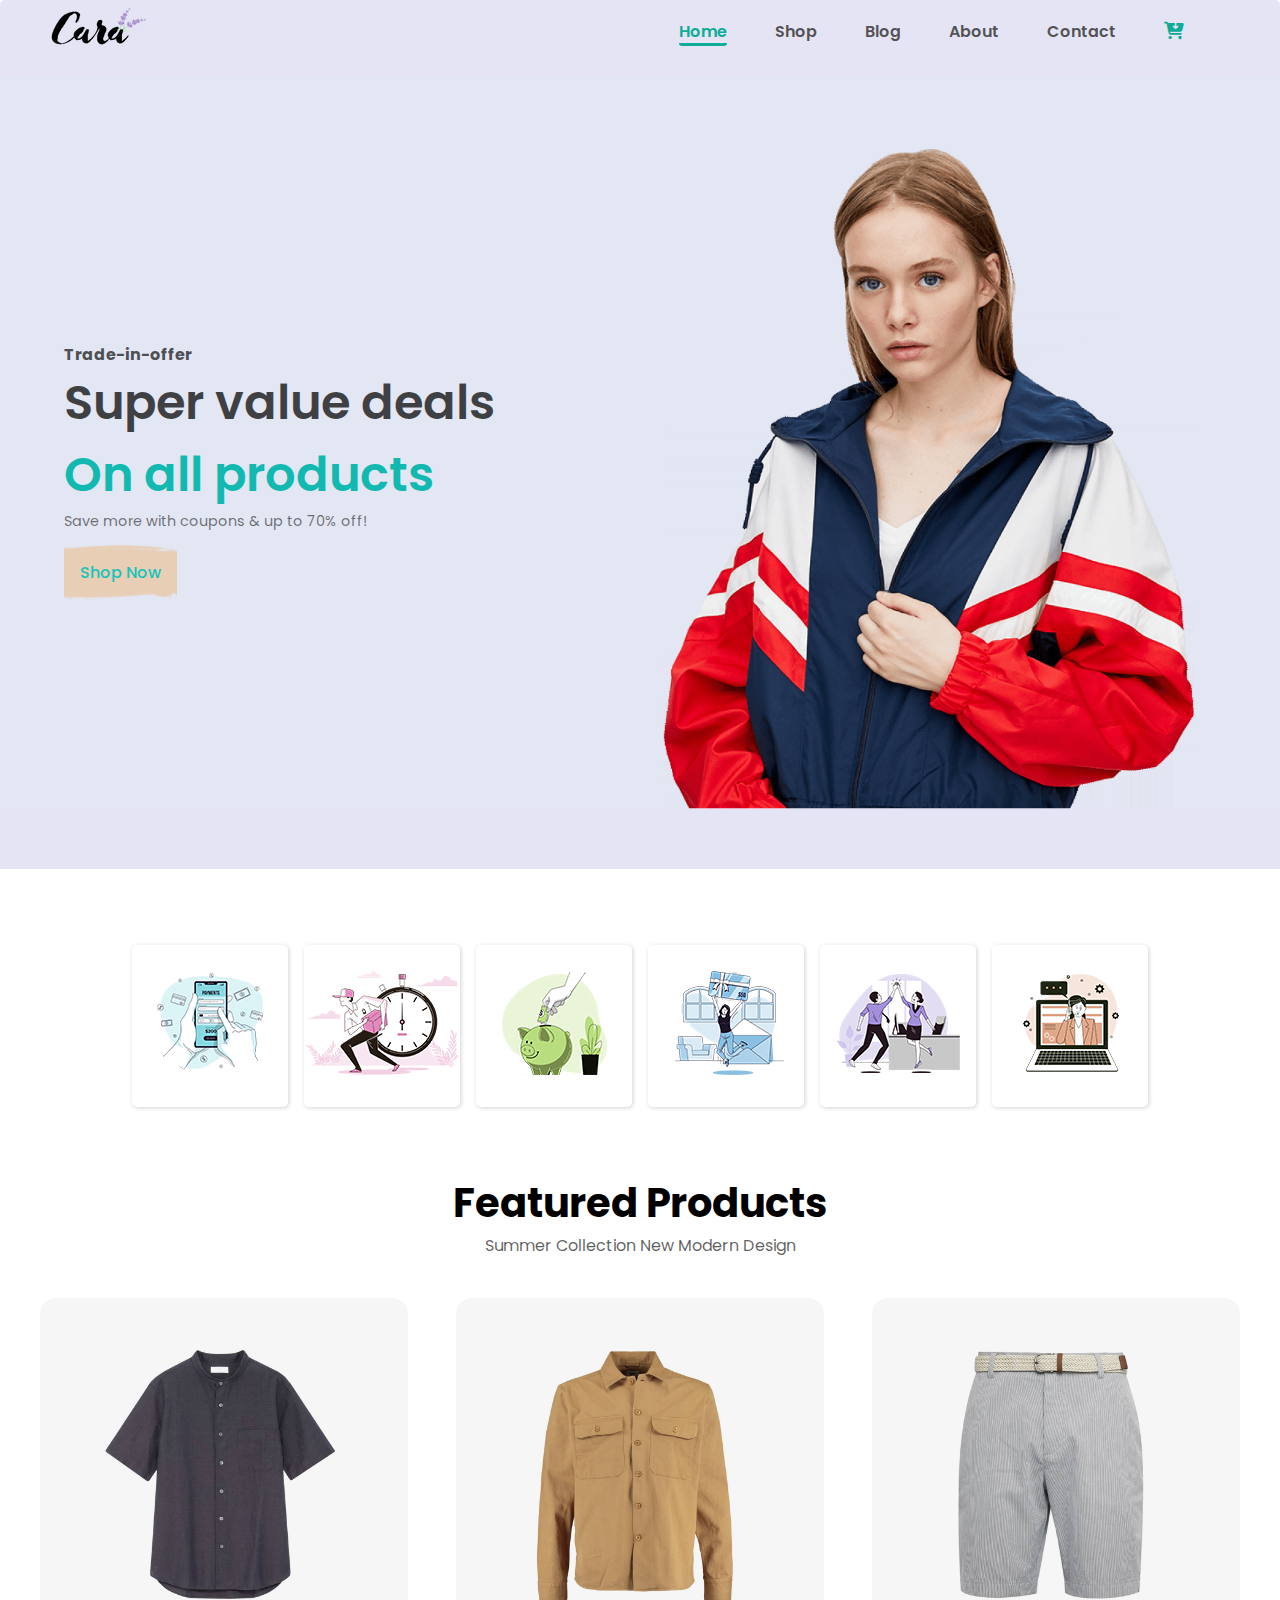
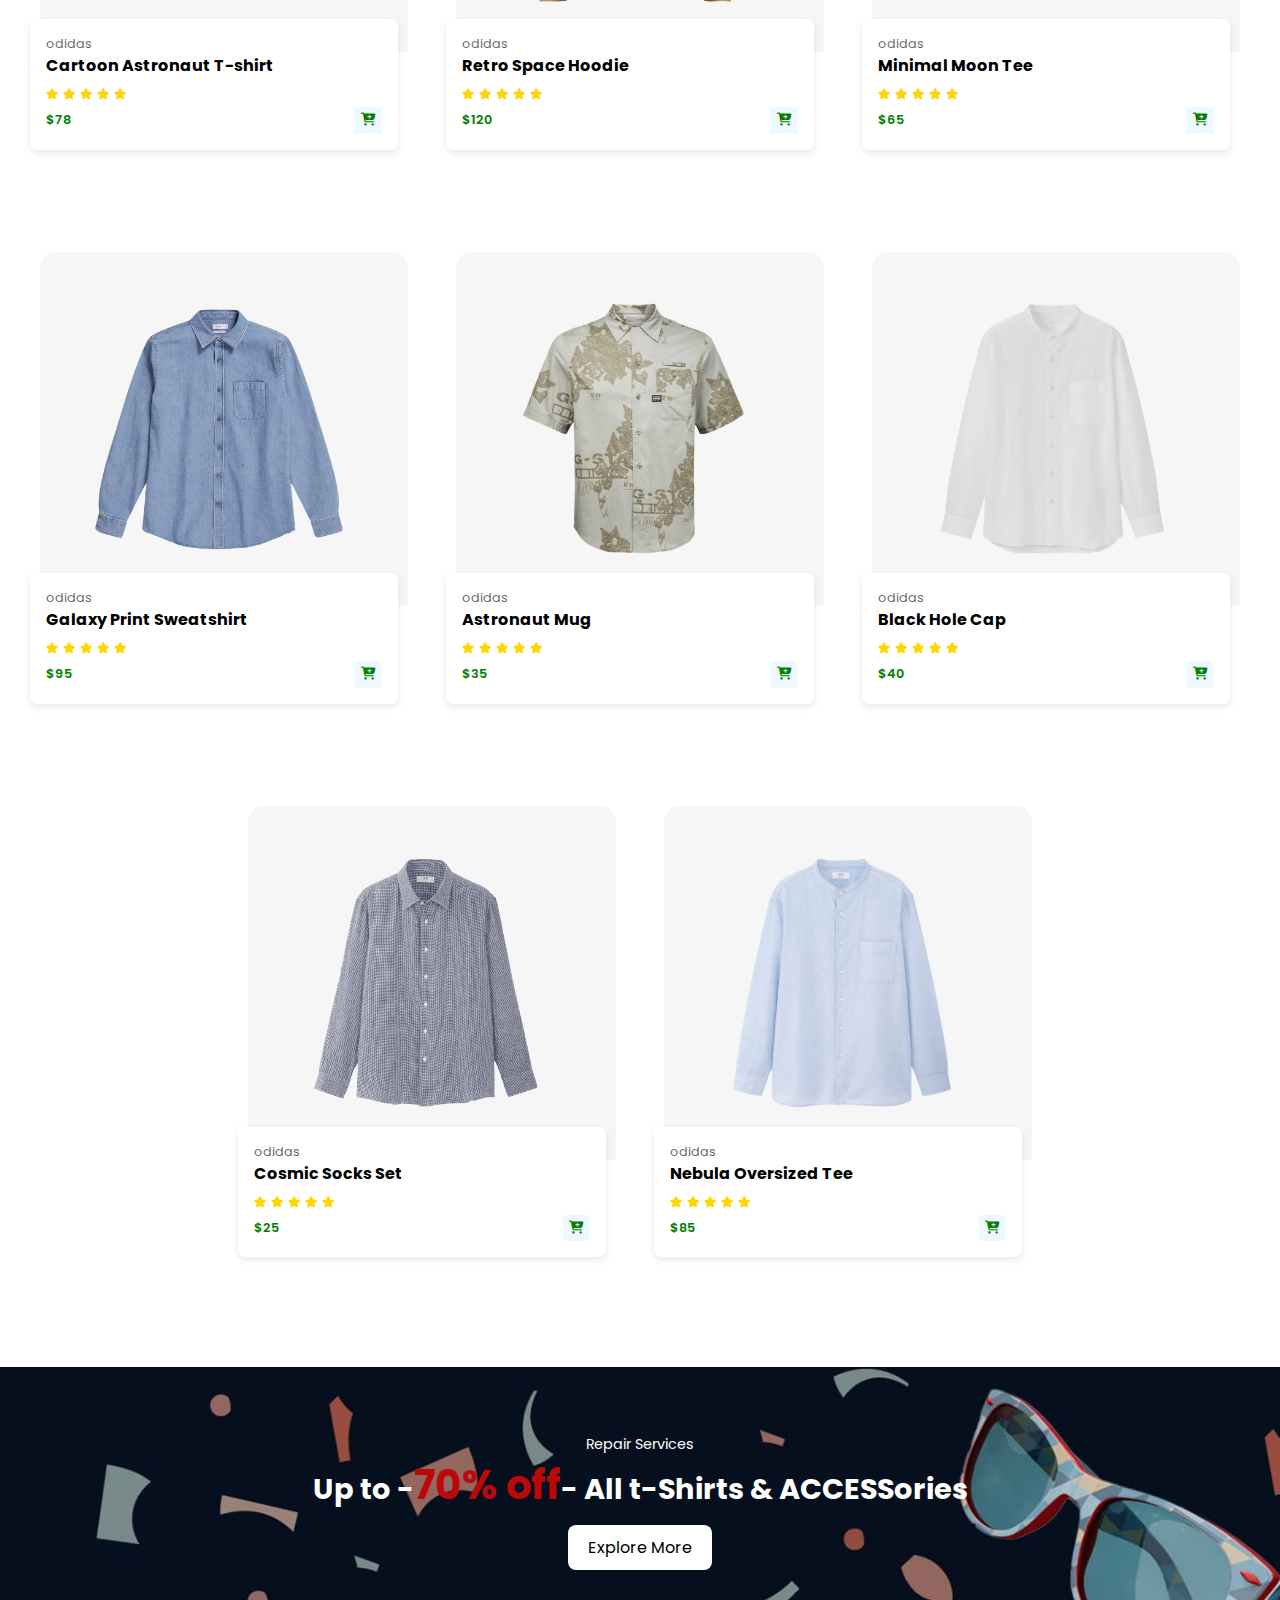
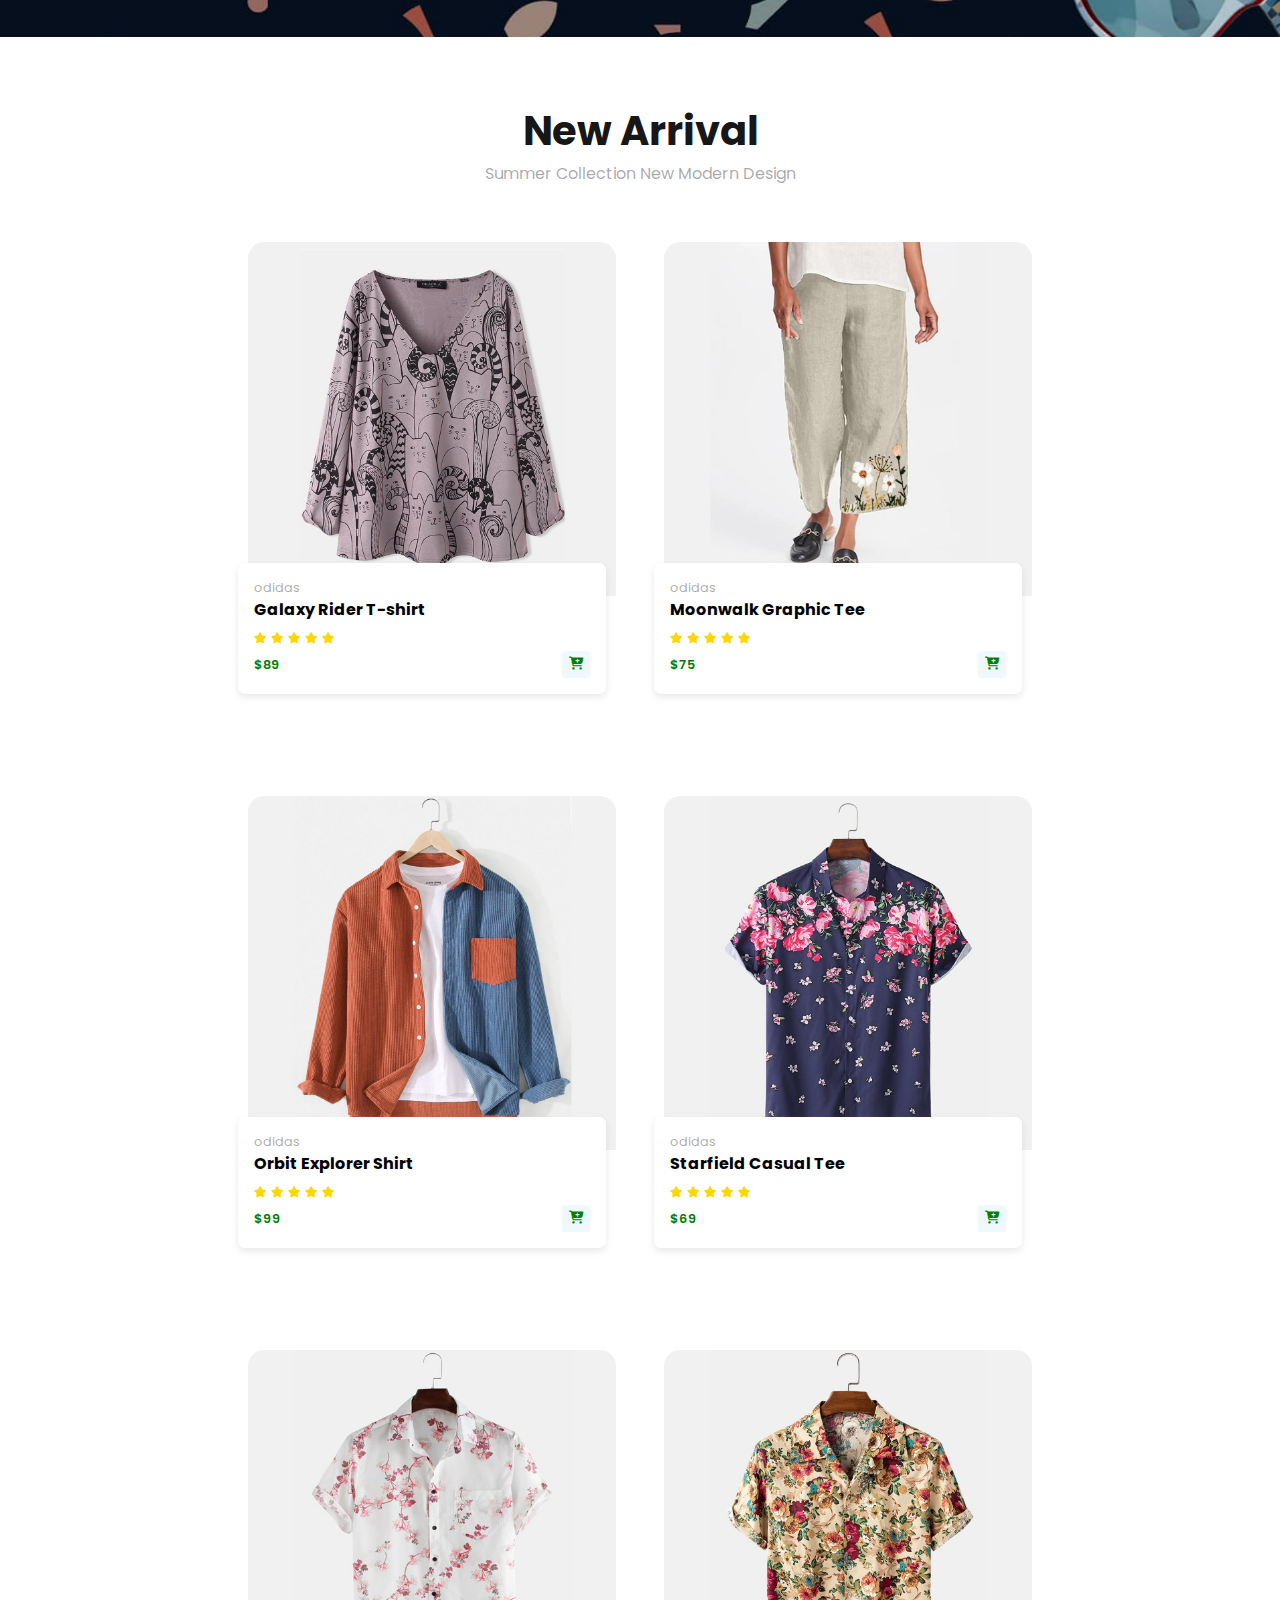
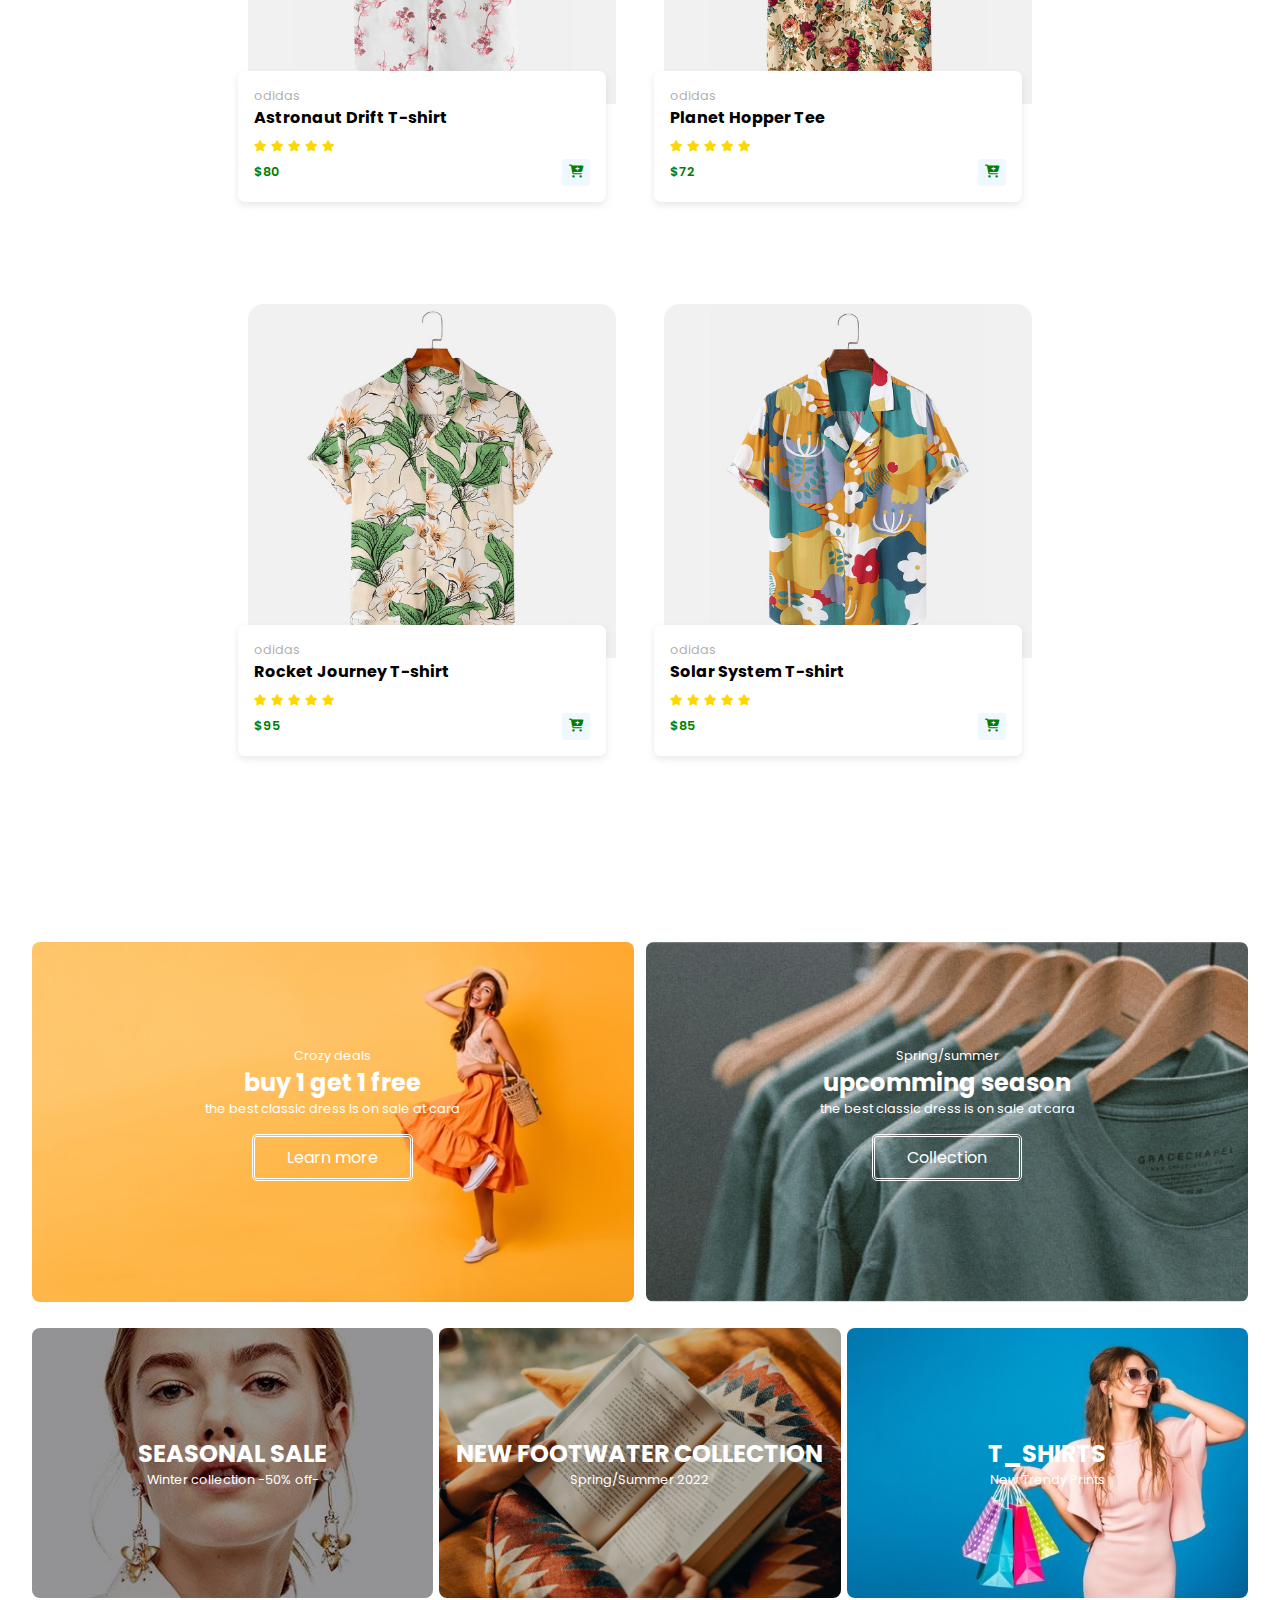
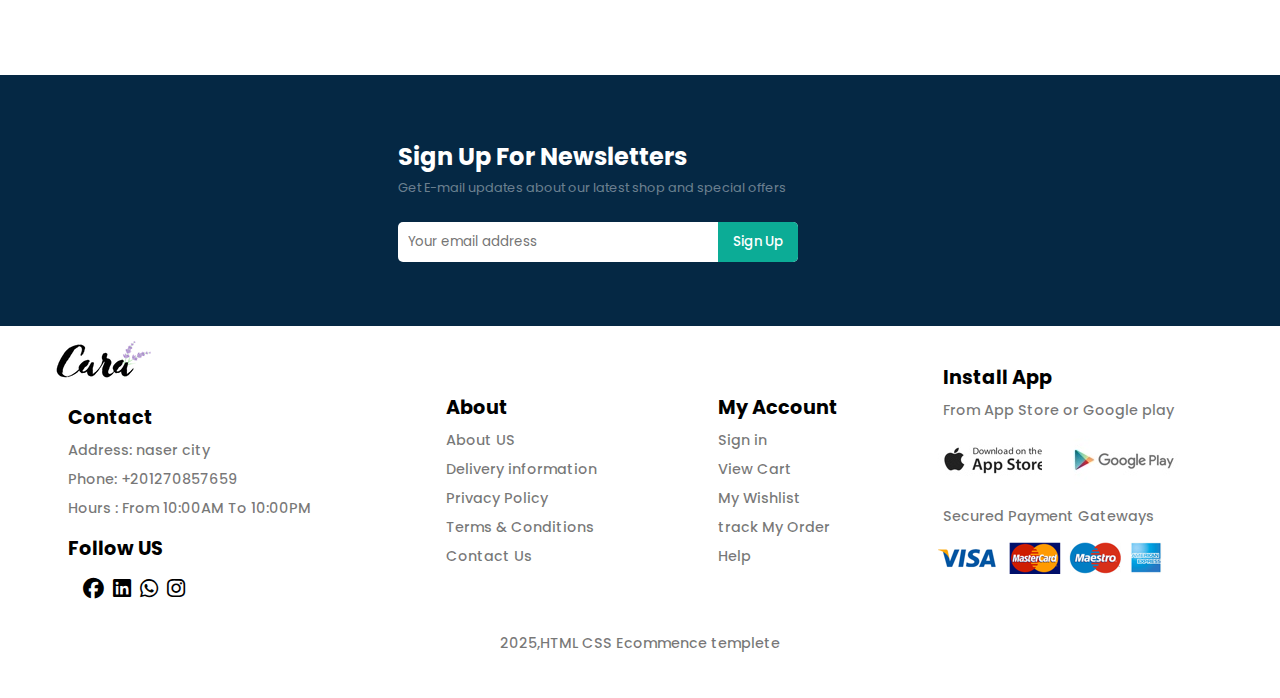
<file: index.html>
<!DOCTYPE html>
<html lang="en">
  <head>
    <meta charset="UTF-8" />
    <meta name="viewport" content="width=device-width, initial-scale=1.0" />

    <title>AstroWear | Space-Themed Fashion Store</title>

    <!-- SEO Description -->
    <meta
      name="description"
      content="Explore the latest in space-inspired fashion at AstroWear. Shop premium quality t-shirts, hoodies, caps, and more. Fast shipping and secure checkout."
    />

    <!-- Open Graph Meta Tags for Social Media -->
    <meta
      property="og:title"
      content="AstroWear | Space-Inspired Clothing & Accessories"
    />
    <meta
      property="og:description"
      content="Discover unique, high-quality apparel with a cosmic twist. From galaxy tees to astronaut hoodies – AstroWear has something for every space enthusiast."
    />
    <meta property="og:image" content="./img/logo.png" />
    <meta property="og:url" content="https://yourdomain.com/" />
    <meta property="og:type" content="website" />

    <!-- Font Awesome -->
    <link
      rel="stylesheet"
      href="https://cdnjs.cloudflare.com/ajax/libs/font-awesome/6.5.0/css/all.min.css"
    />

    <!-- Animate on Scroll -->
    <link
      href="https://cdn.jsdelivr.net/npm/aos@2.3.4/dist/aos.css"
      rel="stylesheet"
    />

    <!-- Animate.css Library -->
    <link
      rel="stylesheet"
      href="https://cdnjs.cloudflare.com/ajax/libs/animate.css/4.1.1/animate.min.css"
    />

    <!-- Google Fonts -->
    <link
      href="https://fonts.googleapis.com/css2?family=Pacifico&display=swap"
      rel="stylesheet"
    />

    <!-- External CSS -->
    <link rel="stylesheet" href="style.css" />

    <!-- Favicon -->
    <link rel="icon" href="./img/f1.ico" />
  </head>


  <body>



    <div class="down-menu toggle">
          <ul class="nav-links">
          <li><a class="home-link-navigation" href="index.html">Home</a></li>
          <li><a href="shop.html">Shop</a></li>
          <li><a href="blog.html">Blog</a></li>
          <li><a href="about.html">About</a></li>
          <li><a href="contact.html">Contact</a></li>
          <li>
            <a href="cart.html" class="cart-icon" aria-label="View Cart">
              <i class="fa-solid fa-cart-arrow-down"></i>
            </a>
          </li>
        </ul>
    </div>

    <header>
      <nav>
        <a href="index.html" class="logo">
          <img src="./img/logo.png" alt="logo_image" />
        </a>

        <i  class="fa-solid fa-square-caret-down menu" onclick="Menu()"></i>
        <ul class="nav-links">
          <li><a class="home-link-navigation" href="index.html">Home</a></li>
          <li><a href="shop.html">Shop</a></li>
          <li><a href="blog.html">Blog</a></li>
          <li><a href="about.html">About</a></li>
          <li><a href="contact.html">Contact</a></li>
          <li>
            <a href="cart.html" class="cart-icon" aria-label="View Cart">
              <i class="fa-solid fa-cart-arrow-down"></i>
            </a>
          </li>
        </ul>
      </nav>
    </header>

    <main>
      <section class="header">
        <!-- left side text -->
        <div class="text-header">
          <h3>Trade-in-offer</h3>
          <h1>
            Super value deals <br />
            <span>On all products </span>
          </h1>
          <p>Save more with coupons & up to 70% off!</p>
          <a href="./shop.html">Shop Now</a>
        </div>
      </section>

      <section class="feature">
        <div class="features">
          <div class="feature-item">
            <img src="./img/features/f1.png" alt="feature-image" />
          </div>
          <div class="feature-item">
            <img src="./img/features/f2.png" alt="feature-image" />
          </div>
          <div class="feature-item">
            <img src="./img/features/f3.png" alt="feature-image" />
          </div>
          <div class="feature-item">
            <img src="./img/features/f4.png" alt="feature-image" />
          </div>
          <div class="feature-item">
            <img src="./img/features/f5.png" alt="feature-image" />
          </div>
          <div class="feature-item">
            <img src="./img/features/f6.png" alt="feature-image" />
          </div>
        </div>
      </section>

      <section class="feature-products">
         <div class="cart">
      add Succsessful to yor cart
    </div>
        <div class="text-products">
          <h2>Featured Products</h2>
          <p>Summer Collection New Modern Design</p>
        </div>

        <div class="container">

        </div>
      </section>

      <section class="offer">
        <p>Repair Services</p>
        <h3>Up to -<span>70% off</span>- All t-Shirts & ACCESSories</h3>
        <a href="#">Explore More</a>
      </section>

      <section class="new-products">
         <div class="cart">
      add Succsessful to yor cart
    </div>
        <div class="uper-text">
            <h2>New Arrival</h2>
            <p>Summer Collection New Modern Design</p>
        </div>

        <div class="container">

        </div>
    </section>


    <section class="shopping">
        <div class="up">
            <div class="one">
                <p>Crozy deals</p>
                <h3>buy 1 get 1 free</h3>
                <p>the best classic dress is on sale at cara</p>
                <a href="#">Learn more</a>
            </div>
            <div class="two">
                <p>Spring/summer</p>
                <h3>upcomming season</h3>
                <p>the best classic dress is on sale at cara</p>
                <a href="#">Collection</a>
            </div>
        </div>

        <div class="down">
              <div class="three">
                <h3>SEASONAL SALE</h3>
                <p>Winter collection -50% off-</p>
              </div>
              <div class="four">
                <h3>NEW FOOTWATER COLLECTION</h3>
                <p>Spring/Summer 2022</p>
              </div>
               <div class="five">
                <h3>T_SHIRTS</h3>
                <p>New Trendy Prints</p>
              </div>
        </div>
    </section>

    <section class="signup">
        <div class="container">
        <div class="signuptext">
            <h4>Sign Up For Newsletters</h4>
            <p>Get E-mail updates about our latest shop and <span>special offers</span></p>
        </div>
        <form action="">
            <input class="email" type="email" placeholder="Your email address" required>
            <input class="button" type="sumit" value="Sign Up">
        </form>
        </div>
    </section>

    

    </main>

    <footer>
        <div class="container">
        <div>
            <img class="logo" src="./img/logo.png" alt="logo-image">
            
            <div class="contact">
                <h5>Contact</h5>
            <p><span>Address</span>: naser city</p>
            <p><span>Phone</span>: +201270857659</p>
            <p><span>Hours</span> : From 10:00AM To 10:00PM </p>
            </div>
            <div class="follow">
                <h5>
                    Follow US
                </h5>
                <div class="social-media">
                    <i  class="fa-brands fa-facebook"></i>
                    <i  class="fa-brands fa-linkedin"></i>
                    <i  class="fa-brands fa-whatsapp"></i>
                    <i  class="fa-brands fa-instagram"></i>
                </div>
            </div>
        </div>


        <div>

            <div class="About">
                <h5>About</h5>
                <p>About US</p>
                <p>Delivery information</p>
                <p>Privacy Policy</p>
                <p>Terms & Conditions</p>
                <p>Contact Us</p>
            </div>
        </div>
        <div class="account"> 
            <h5>My Account</h5>
            <p>Sign in</p>
            <p>View Cart</p>
            <p> My Wishlist</p>
            <p>track My Order</p>
            <p>Help</p>
        </div>
        <div class="install">
            <h5>Install App</h5>
            <p>From App Store or Google play</p>

            <div>
                <img src="./img/pay/app.jpg"  alt="payment-image">
                <img src="./img/pay/play.jpg" alt="payment-image">
            </div>
            <p>Secured Payment Gateways</p>
            <div>
                <img class="pay" src="./img/pay/pay.png" alt="payment-image">
            </div>
        </div>
        </div>
        <p class="copyRight">2025,HTML CSS Ecommence templete</p>

    </footer>

    <script src="script.js"></script>
  </body>
</html>
</file>
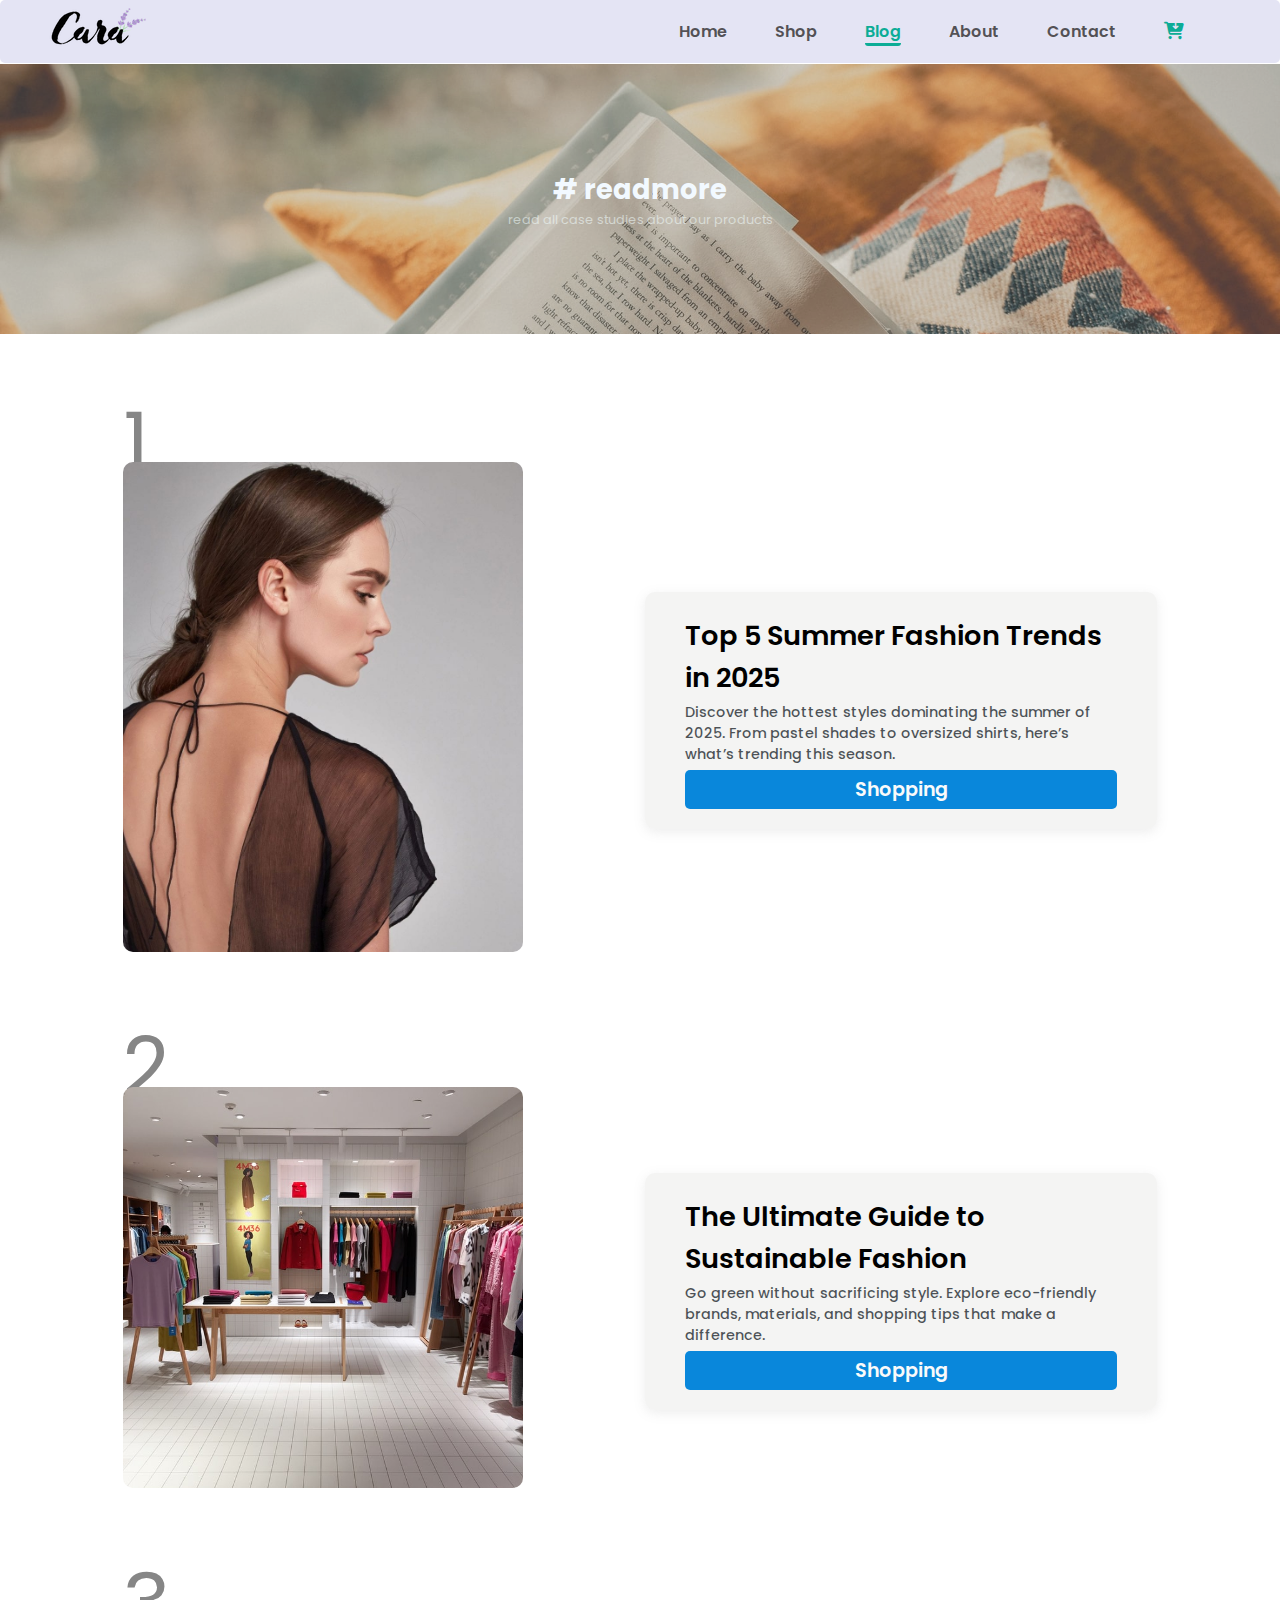
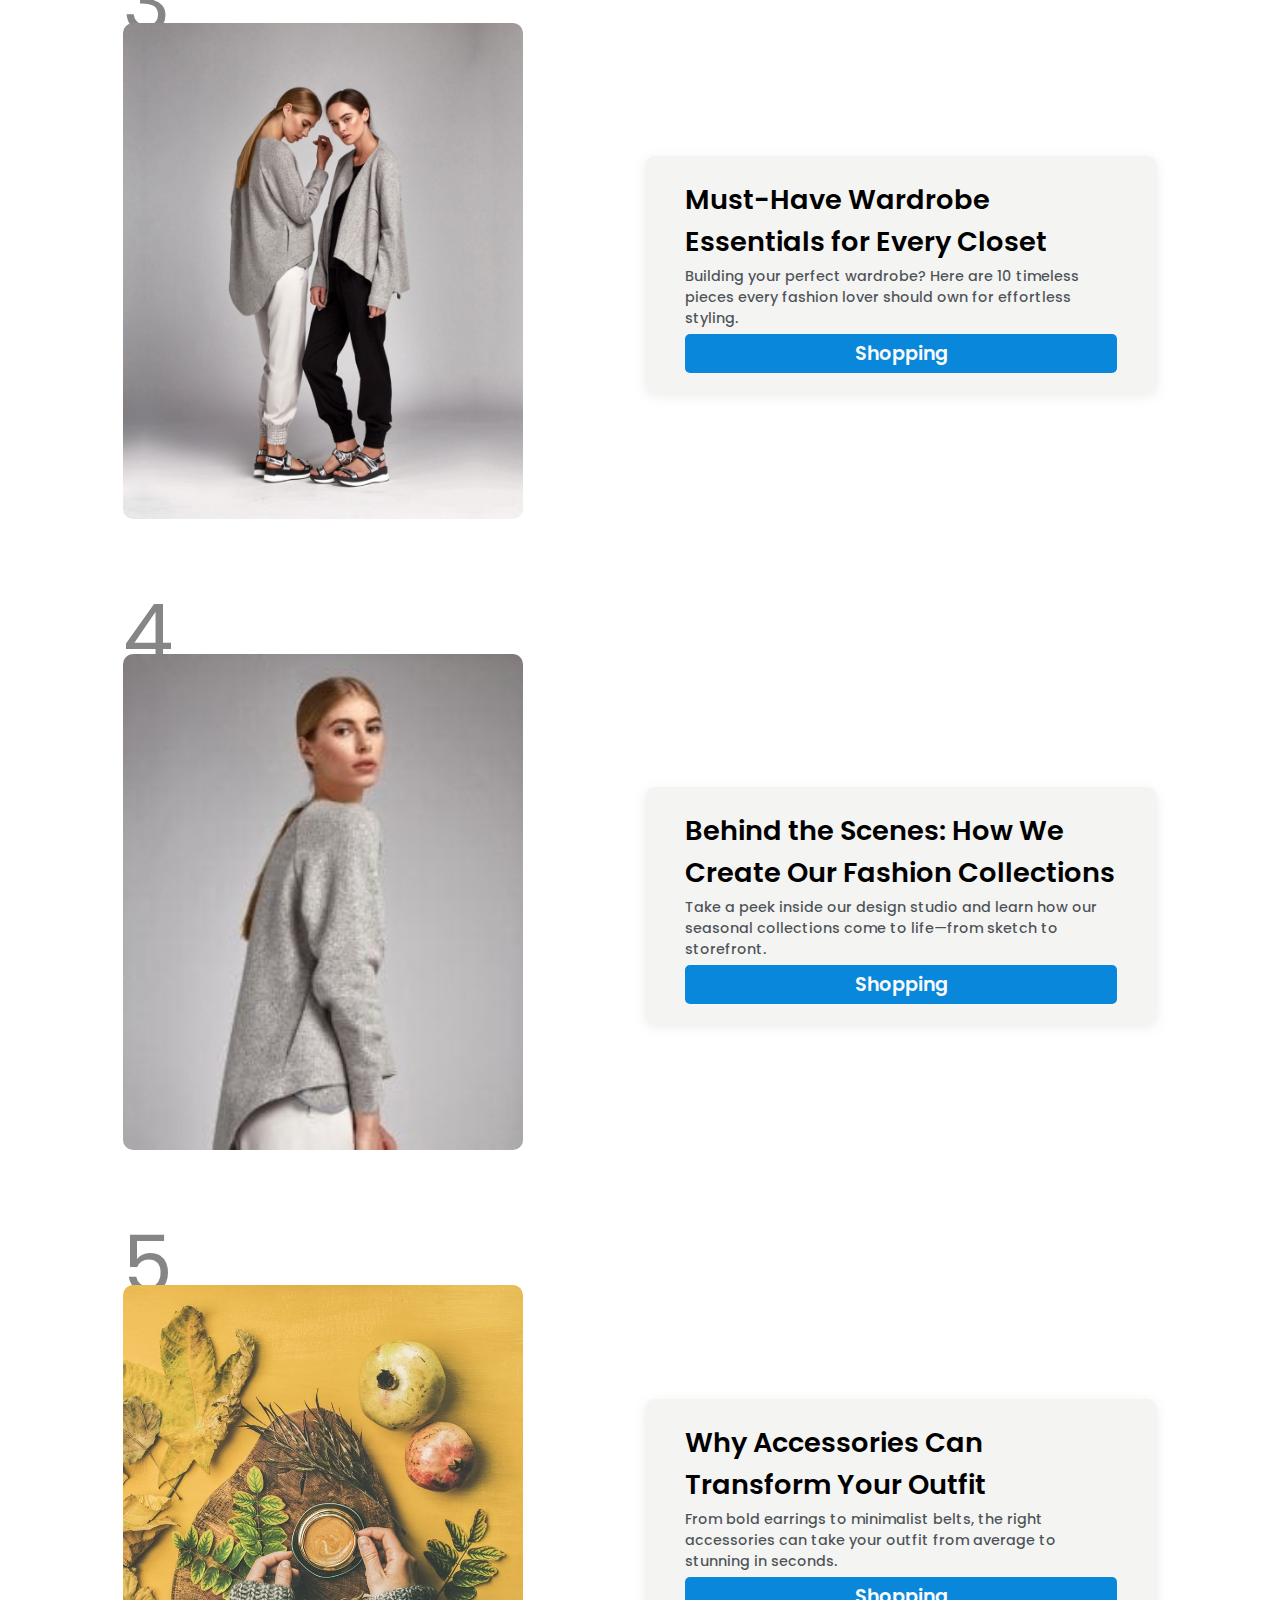
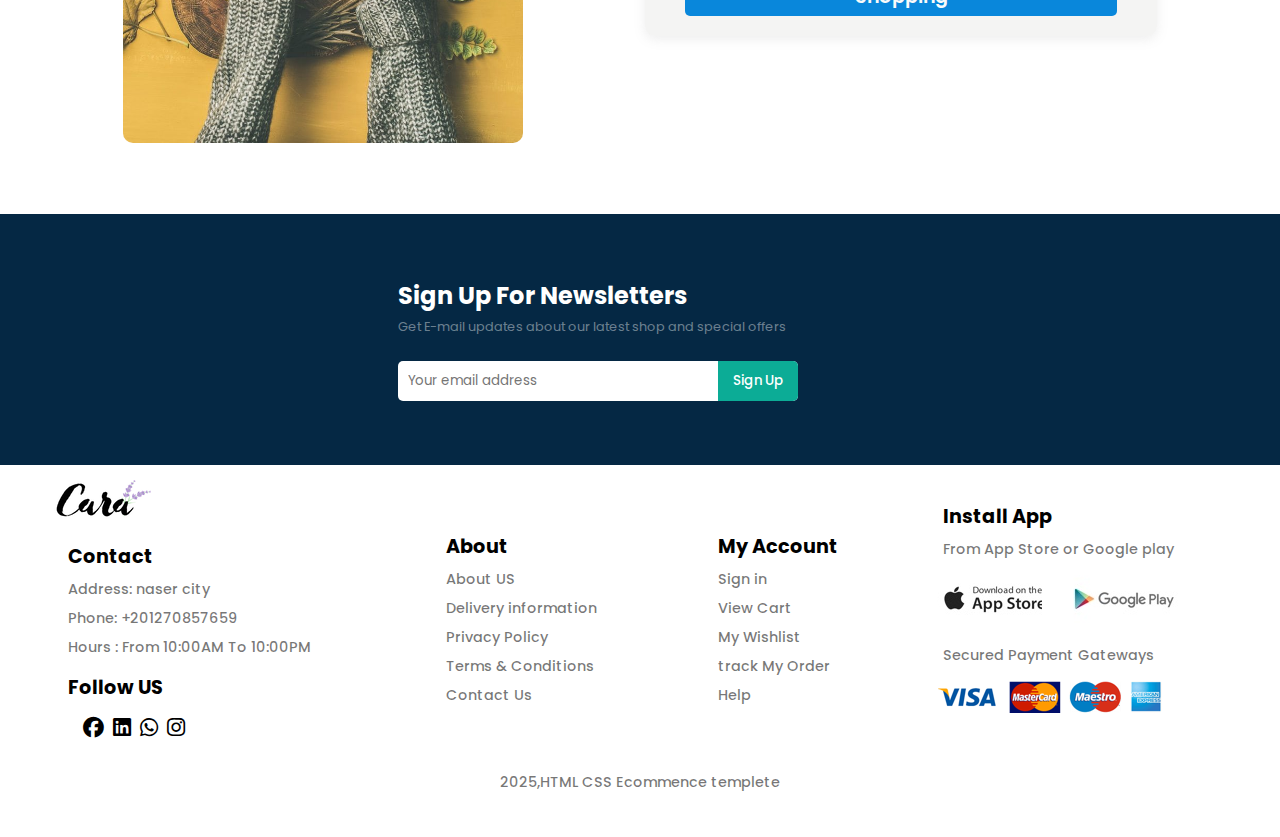
<file: blog.html>
<!DOCTYPE html>
<html lang="en">
  <head>
    <meta charset="UTF-8" />
    <meta name="viewport" content="width=device-width, initial-scale=1.0" />

    <title>AstroWear | Space-Themed Fashion Store</title>

    <!-- SEO Description -->
    <meta
      name="description"
      content="Explore the latest in space-inspired fashion at AstroWear. Shop premium quality t-shirts, hoodies, caps, and more. Fast shipping and secure checkout."
    />

    <!-- Open Graph Meta Tags for Social Media -->
    <meta
      property="og:title"
      content="AstroWear | Space-Inspired Clothing & Accessories"
    />
    <meta
      property="og:description"
      content="Discover unique, high-quality apparel with a cosmic twist. From galaxy tees to astronaut hoodies – AstroWear has something for every space enthusiast."
    />
    <meta property="og:image" content="./img/logo.png" />
    <meta property="og:url" content="https://yourdomain.com/" />
    <meta property="og:type" content="website" />

    <!-- Font Awesome -->
    <link
      rel="stylesheet"
      href="https://cdnjs.cloudflare.com/ajax/libs/font-awesome/6.5.0/css/all.min.css"
    />

    <!-- Animate on Scroll -->
    <link
      href="https://cdn.jsdelivr.net/npm/aos@2.3.4/dist/aos.css"
      rel="stylesheet"
    />

    <!-- Animate.css Library -->
    <link
      rel="stylesheet"
      href="https://cdnjs.cloudflare.com/ajax/libs/animate.css/4.1.1/animate.min.css"
    />

    <!-- Google Fonts -->
    <link
      href="https://fonts.googleapis.com/css2?family=Pacifico&display=swap"
      rel="stylesheet"
    />

    <style>
      main #view-image {
        display: flex;
        flex-direction: column;
        justify-content: center;
        align-items: center;
        background: url("./img/banner/b19.jpg");
        background-repeat: no-repeat;
        background-size: cover;
        opacity: 0.8;
        min-height: 30vh;
      }
      main #view-image h2 {
        font-size: 1.7em;
        color: aliceblue;
      }
      main #view-image p {
        font-size: 0.8em;
        color: rgba(240, 255, 255, 0.534);
      }
      
      .blog .card{
          display: flex;
          justify-content:space-evenly;
          flex-wrap: wrap;
          align-items: center;
          position: relative;
          margin-top: 8em;
          margin-bottom: 4em;
          
      }
      .blog .card .number{
        position: absolute;
        top: -80px;
        font-size: 5em;
        z-index: -1000;
        color: rgb(134, 134, 134);
      }
      .blog .card .left-side img{
            border-radius:10px ;
           width: 25em;
   
   
      }
      .blog .card .right-side{
       width: 40vw;
       background-color: rgba(231, 231, 230, 0.466);
       padding: 20px 40px;
       border-radius: 10px;
       box-shadow: 0 3px 12px rgba(128, 128, 128, 0.144);
      }
     .blog .card .right-side h4{
        font-size: 1.7em;
        font-weight: 600;
        margin-top: 3px;
     }

    .blog .card .right-side p{
        font-size: 0.9em;
        font-weight: 500;
        color: rgba(0, 8, 15, 0.692);
        margin-top: 3px;
        margin-bottom: 5px;
     }
      .blog .card .right-side a{
        display: flex;
        justify-content: center;
        margin-top: 3px;
        text-decoration: none;
        background-color: rgb(9, 135, 219);
        padding: 5px 0;
        border-radius: 5px;
        color: rgb(249, 250, 250);
        font-size: 1.2em;
        font-weight: 600;
     }

     @media (max-width:740px) {

              .blog .card .right-side a{
 
        font-size: 1em;
        font-weight: 400;
     }
           .blog .card{
          display: flex;
          justify-content:space-evenly;
          flex-wrap: wrap;
          align-items: center;
      }
      /* .blog .card .left-side{

      } */
      .blog .card .right-side{
       width: 80%;
       margin-left: auto;
       margin-right:auto ;
       margin: 1em 0;
    
      }
         .blog .card .left-side img{
            
           width: 20em;
   
   
      }
     }
    </style>
    <!-- External CSS -->
    <link rel="stylesheet" href="style.css" />

    <!-- Favicon -->
    <link rel="icon" href="./img/f1.ico" />
  </head>

  <body>
    <div class="down-menu toggle">
      <ul class="nav-links">
        <li><a href="index.html">Home</a></li>
        <li><a href="shop.html">Shop</a></li>
        <li><a href="blog.html">Blog</a></li>
        <li><a href="about.html">About</a></li>
        <li><a href="contact.html">Contact</a></li>
        <li>
          <a href="cart.html" class="cart-icon" aria-label="View Cart">
            <i class="fa-solid fa-cart-arrow-down"></i>
          </a>
        </li>
      </ul>
    </div>

    <header>
      <nav>
         <a href="index.html" class="logo">
          <img src="./img/logo.png" alt="logo_image" />
        </a>

        <i class="fa-solid fa-square-caret-down menu" onclick="Menu()"></i>
        <ul class="nav-links">
          <li><a href="index.html">Home</a></li>
          <li><a href="shop.html">Shop</a></li>
          <li><a class="home-link-navigation" href="blog.html">Blog</a></li>
          <li><a href="about.html">About</a></li>
          <li><a href="contact.html">Contact</a></li>
          <li>
            <a href="cart.html" class="cart-icon" aria-label="View Cart">
              <i class="fa-solid fa-cart-arrow-down"></i>
            </a>
          </li>
        </ul>
      </nav>
    </header>

    <main>
      <section style="margin-top: 4em" id="view-image">
        <h2># readmore</h2>
        <p>read all case studies about our products</p>
      </section>

      <section class="blog">
        
   
        
      </section>

      <section class="signup">
        <div class="container">
          <div class="signuptext">
            <h4>Sign Up For Newsletters</h4>
            <p>
              Get E-mail updates about our latest shop and
              <span>special offers</span>
            </p>
          </div>
          <form action="">
            <input
              class="email"
              type="email"
              placeholder="Your email address"
              required
            />
            <input class="button" type="sumit" value="Sign Up" />
          </form>
        </div>
      </section>
    </main>

    <footer>
      <div class="container">
        <div>
          <img class="logo" src="./img/logo.png" alt="logo-image" />

          <div class="contact">
            <h5>Contact</h5>
            <p><span>Address</span>: naser city</p>
            <p><span>Phone</span>: +201270857659</p>
            <p><span>Hours</span> : From 10:00AM To 10:00PM</p>
          </div>
          <div class="follow">
            <h5>Follow US</h5>
            <div class="social-media">
              <i class="fa-brands fa-facebook"></i>
              <i class="fa-brands fa-linkedin"></i>
              <i class="fa-brands fa-whatsapp"></i>
              <i class="fa-brands fa-instagram"></i>
            </div>
          </div>
        </div>

        <div>
          <div class="About">
            <h5>About</h5>
            <p>About US</p>
            <p>Delivery information</p>
            <p>Privacy Policy</p>
            <p>Terms & Conditions</p>
            <p>Contact Us</p>
          </div>
        </div>
        <div class="account">
          <h5>My Account</h5>
          <p>Sign in</p>
          <p>View Cart</p>
          <p>My Wishlist</p>
          <p>track My Order</p>
          <p>Help</p>
        </div>
        <div class="install">
          <h5>Install App</h5>
          <p>From App Store or Google play</p>

          <div>
            <img src="./img/pay/app.jpg" alt="payment-image" />
            <img src="./img/pay/play.jpg" alt="payment-image" />
          </div>
          <p>Secured Payment Gateways</p>
          <div>
            <img class="pay" src="./img/pay/pay.png" alt="payment-image" />
          </div>
        </div>
      </div>
      <p class="copyRight">2025,HTML CSS Ecommence templete</p>
    </footer>

   
    <script>
      let menuDown = document.getElementsByClassName("down-menu")[0];
      let menu = document.querySelector(".fa-square-caret-down");
      let blogContainer=document.querySelector(".blog");
let blog = [
  {
    imageSrc: "./img/blog/b1.jpg",
    title: "Top 5 Summer Fashion Trends in 2025",
    description: "Discover the hottest styles dominating the summer of 2025. From pastel shades to oversized shirts, here’s what’s trending this season.",
  },

  {
    imageSrc: "./img/blog/b3.jpg",
    title: "The Ultimate Guide to Sustainable Fashion",
    description: "Go green without sacrificing style. Explore eco-friendly brands, materials, and shopping tips that make a difference.",
  },
  {
    imageSrc: "./img/blog/b4.jpg",
    title: "Must-Have Wardrobe Essentials for Every Closet",
    description: "Building your perfect wardrobe? Here are 10 timeless pieces every fashion lover should own for effortless styling.",
  },
  {
    imageSrc: "./img/blog/b5.jpg",
    title: "Behind the Scenes: How We Create Our Fashion Collections",
    description: "Take a peek inside our design studio and learn how our seasonal collections come to life—from sketch to storefront.",
  },
  {
    imageSrc: "./img/blog/b6.jpg",
    title: "Why Accessories Can Transform Your Outfit",
    description: "From bold earrings to minimalist belts, the right accessories can take your outfit from average to stunning in seconds.",
  }
];


      function Menu() {


        menuDown.classList.add("toggle");

        if (menu.classList.contains("fa-square-caret-down")) {
          // إذا كانت الأيقونة تشير إلى "سهم لأسفل"، اعرض القائمة وبدّل الأيقونة
          menuDown.classList.remove("toggle");
          menu.classList.remove("fa-square-caret-down");
          menu.classList.add("fa-square-caret-up");
        } else {
          menuDown.classList.add("toggle");
          menu.classList.remove("fa-square-caret-up");
          menu.classList.add("fa-square-caret-down");
        }
      }

      function displayBlog(){
          let display=``;
          blog.forEach((bProduct ,i)=>{
            display+=`
                   <div class="card">
            <div class="left-side"> 
                   <p class="number">${i+1}</p>
            <img  src=${bProduct.imageSrc} alt="">
            </div>
            
            <div class="right-side">
                 <h4>${bProduct.title}</h4>
                 <p>${bProduct.description}</p>
                 <a href="shop.html">Shopping</a>    
            </div>
      
          </div>
            `
          });
          blogContainer.innerHTML=display;
      }
      displayBlog();
    </script>
  </body>
</html>
</file>
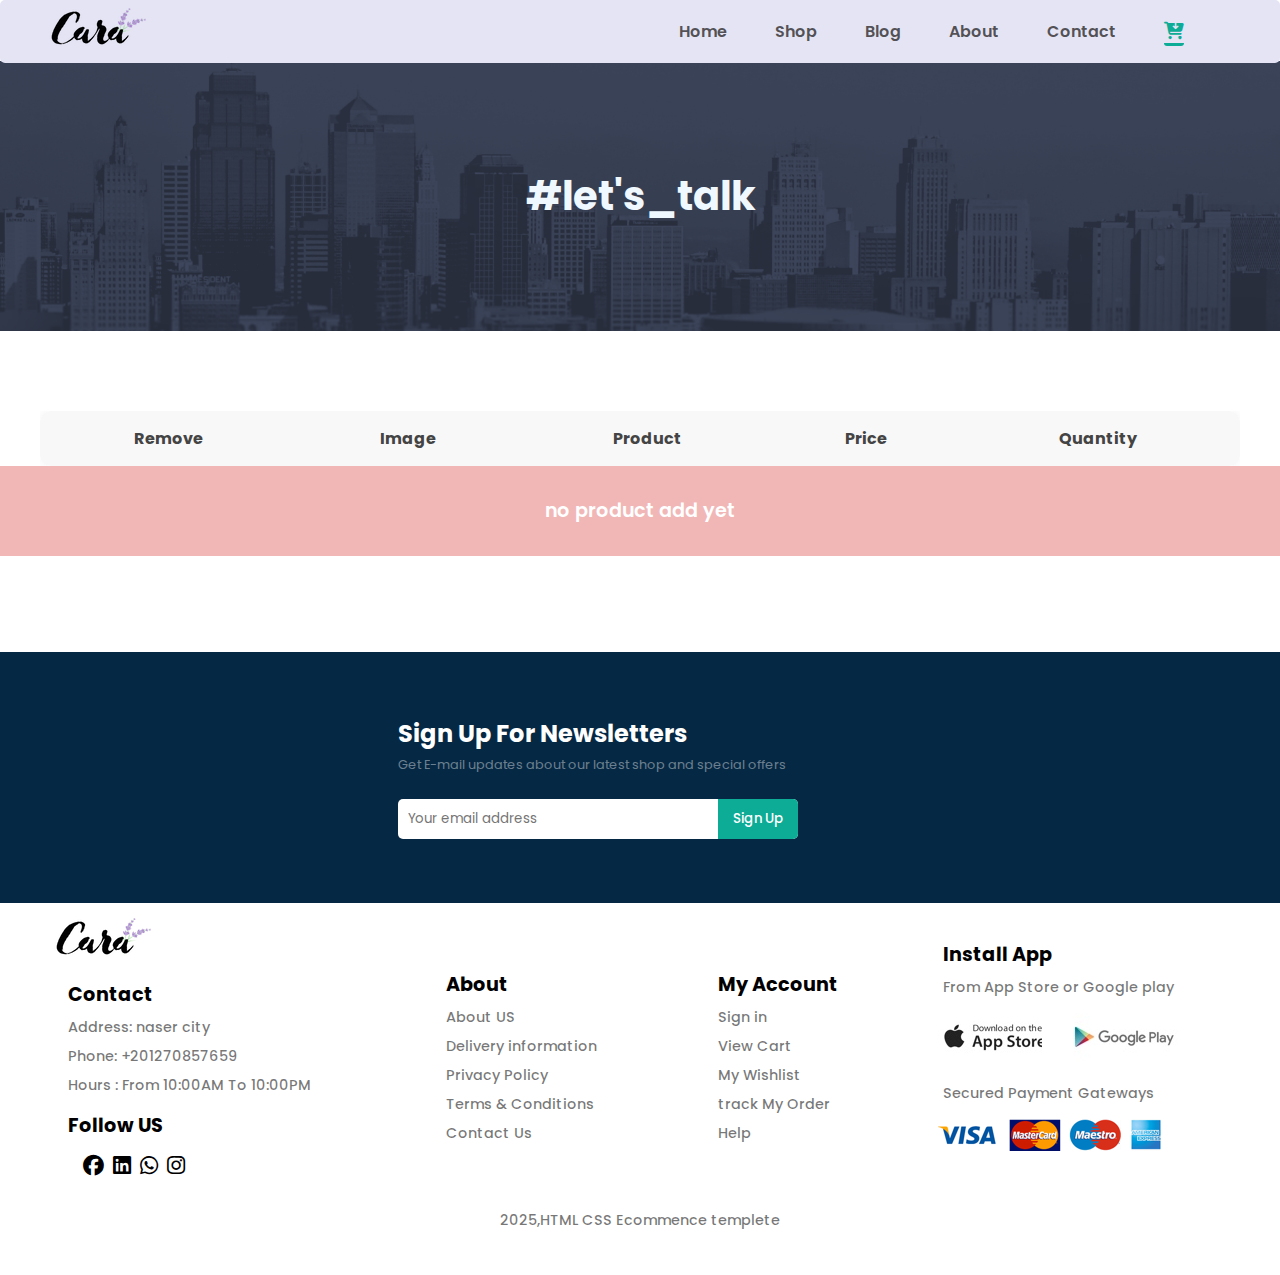
<file: cart.html>
<!DOCTYPE html>
<html lang="en">
  <head>
    <meta charset="UTF-8" />
    <meta name="viewport" content="width=device-width, initial-scale=1.0" />

    <title>AstroWear | Space-Themed Fashion Store</title>

    <!-- SEO Description -->
    <meta
      name="description"
      content="Explore the latest in space-inspired fashion at AstroWear. Shop premium quality t-shirts, hoodies, caps, and more. Fast shipping and secure checkout."
    />

    <!-- Open Graph Meta Tags for Social Media -->
    <meta
      property="og:title"
      content="AstroWear | Space-Inspired Clothing & Accessories"
    />
    <meta
      property="og:description"
      content="Discover unique, high-quality apparel with a cosmic twist. From galaxy tees to astronaut hoodies – AstroWear has something for every space enthusiast."
    />
    <meta property="og:image" content="./img/logo.png" />
    <meta property="og:url" content="https://yourdomain.com/" />
    <meta property="og:type" content="website" />

    <!-- Font Awesome -->
    <link
      rel="stylesheet"
      href="https://cdnjs.cloudflare.com/ajax/libs/font-awesome/6.5.0/css/all.min.css"
    />

    <!-- Animate on Scroll -->
    <link
      href="https://cdn.jsdelivr.net/npm/aos@2.3.4/dist/aos.css"
      rel="stylesheet"
    />

    <!-- Animate.css Library -->
    <link
      rel="stylesheet"
      href="https://cdnjs.cloudflare.com/ajax/libs/animate.css/4.1.1/animate.min.css"
    />

    <!-- Google Fonts -->
    <link
      href="https://fonts.googleapis.com/css2?family=Pacifico&display=swap"
      rel="stylesheet"
    />

    <!-- External CSS -->
    <link rel="stylesheet" href="style.css" />

    <!-- Favicon -->
    <link rel="icon" href="./img/f1.ico" />

    <style>
      .banner {
        margin-top: 3.8em;
        background: url("./img/about/banner.png");
        min-height: 30vh;
        width: 100%;
        background-size: cover;
        background-repeat: no-repeat;
        background-position: 50%;
        margin-bottom: 5em;
      }
      .banner h2 {
        display: flex;
        justify-content: center;
        align-items: center;
        height: fit-content;
        min-height: 30vh;
        font-weight: 700;
        color: aliceblue;
        font-size: 2.5em;
      }

      .cart-section {
        display: flex;
        justify-content: center;
        align-items: center;
        margin-bottom: 5em;
      }

      .cart-container {
        width: 100%;
        max-width: 1200px;
        overflow-x: auto;
      }

      table {
        width: 100%;
        border-collapse: collapse;
        background-color: white;
        border-radius: 10px;
        overflow: hidden;
        box-shadow: 0 0 10px rgba(0, 0, 0, 0.05);
      }

      thead {
        background-color: #f0f8ff;
      }

      thead th {
        text-align: center;
        padding: 15px;
        font-weight: bold;
      }

      thead .remove {
        border-top-left-radius: 10px;
        border-bottom-left-radius: 10px;
      }

      thead .quantity {
        border-top-right-radius: 10px;
        border-bottom-right-radius: 10px;
      }

      tbody tr {
        text-align: center;
        background-color: #fafafa;
        border-bottom: 1px solid #e0e0e0;
      }

      tbody td {
        padding: 15px;
      }

      tbody img {
        width: 60px;
        height: auto;
        border-radius: 5px;
      }
      .cart-section table {
        border-collapse: collapse;
        width: 100%;
        font-family: "Arial", sans-serif;
        font-size: 16px;
        color: #333;
      }

      .cart-section th,
      .cart-section td {
        padding: 15px 10px;
        text-align: center;
        vertical-align: middle;
      }

      .cart-section thead {
        background-color: #f8f8f8;
        font-weight: bold;
        color: #444;
      }

      .cart-section tbody tr {
        background-color: #fff;
        border-bottom: 1px solid #ddd;
        transition: background 0.3s;
      }

      .cart-section tbody tr:hover {
        background-color: #f0f0f0;
      }

      .cart-section td img {
        width: 60px;
        height: auto;
        border-radius: 6px;
        box-shadow: 0 2px 4px rgba(0, 0, 0, 0.1);
      }

      .cart-section td i.fa-trash {
        color: #ff4d4d;
        cursor: pointer;
        font-size: 18px;
        transition: color 0.3s;
      }

      .cart-section td i.fa-trash:hover {
        color: #cc0000;
      }

      .quantity-cell {
        display: flex;
        align-items: center;
        justify-content: center;
        gap: 8px;
       
      }

      .qty-value {
        display: inline-block;
        width: 30px;
        text-align: center;
        font-size: 16px;
        font-weight: bold;
      }

      tbody i.fa-trash {
        color: #dc3545;
        cursor: pointer;
       
        
        background-color: #d8d3d354;
        padding: 0.5em;
        
      }

      tbody i.fa-trash:hover {
        
        
        color:white;
      }

      .quantity-cell {
        display: flex;

        justify-content: center;
        align-items: center;
        gap: 10px;
      }

      .qty-btn {
        min-width: 30px;
        height: 30px;
        font-size: 18px;
        background-color: #eee;
        border: none;
        border-radius: 5px;
        cursor: pointer;
        font-weight: bold;
        transition: background 0.3s;
      }

      .qty-btn:hover {
        background-color: #ddd;
      }

      .qty-value {
        min-width: 30px;
        text-align: center;
        font-weight: bold;
        font-size: 16px;
      }
      .cart-section {
        margin: 0 0.5em;
        display: flex;
        align-items: center;
      }
    
      .cart-section td.price {
        color: green;
        font-weight: bold;
      }
      .cart-section td.product-title {
        font-weight: bold;
      }

      .cart-summary {
        width: 50vw;
        display: flex;
        flex-direction: column;
        margin-left: auto;
        margin-right: auto;

        background-color: #f7f7f7;
        padding: 20px;
        margin-top: 2em;
        border-radius: 10px;

        font-family: Arial, sans-serif;
        margin-bottom: 5em;
      }

      .cart-summary h3 {
        text-align: center;
        margin-bottom: 1em;
        font-size: 1.3em;
        color: #333;
      }

      .cart-summary p {
        font-size: 1.1em;
        margin: 10px 0;
        color: #444;
      }

      .cart-summary-buttons {
        display: flex;
        justify-content: space-between;
        margin-top: 1.5em;
        align-items: center;
        
      }

      .cart-summary .confirm-btn {
        background-color: green;
        color: white;
        padding: 8px 14px;
        border: none;
        border-radius: 6px;
        cursor: pointer;
        transition: 0.3s;
      }

      .cart-summary .cancel-btn {
        background-color: crimson;
        color: white;
        padding: 8px 14px;
        border: none;
        border-radius: 6px;
        cursor: pointer;
        transition: 0.3s;
      }

      .cart-summary .confirm-btn:hover {
        background-color: darkgreen;
      }

      .cart-summary .cancel-btn:hover {
        background-color: darkred;
      }

      /* Responsive */
      @media screen and (max-width: 768px) {
        thead {
          display: none;
        }

        table,
        tbody,
        tr,
        td {
          display: flex;
          flex-wrap: wrap;
          justify-content: center;
          align-items: center;
        }
        tr {
          width: 98%;
        }

        tr {
          margin-bottom: 1em;
          border: 1px solid #ddd;
          padding: 1em;
          border-radius: 10px;
          background: #fff;
        }

        td {
          display: flex;
          justify-content: space-between;
          padding: 10px 5px;
          text-align: left;
        }

        td::before {
          content: attr(data-label);
          font-weight: bold;
          flex-basis: 40%;
        }

        td img {
          max-width: 80px;
        }

        tbody {
        overflow: auto;
        }

        input[type="number"] {
          width: 50px;
        }
        .quantity-cell {
          display: flex;
          justify-content: center;
          align-items: center;
          gap: 10px;
          width: 800px;
          flex-direction: column-reverse;
        }
        .cart-summary {
          width: 80vw;
        }
        main{
          margin: 0 0.1em;
        }
      }
      @media (max-width: 1400px) {
        .cart-summary {
          width: 80vw;
        }
      }

      .no{
       display: none;
       justify-content: center;
       align-items: center;
       height: 10vh;
       width: 100%;
       flex-wrap: wrap;
       background-color: #cc000048;
       margin-bottom: 5em;
       color: white;
       font-size: 1.2em;
       font-weight: 600;
      }
    </style>
  </head>

  <body>
   
    <div  class="cart">
      remove Succsessful from yor cart
    </div>
        
   
    <div class="down-menu toggle">
      <ul class="nav-links">
        <li><a class="home-link-navigation" href="index.html">Home</a></li>
        <li><a href="shop.html">Shop</a></li>
        <li><a href="blog.html">Blog</a></li>
        <li><a href="about.html">About</a></li>
        <li><a href="contact.html">Contact</a></li>
        <li>
          <a href="cart.html" class="cart-icon" aria-label="View Cart">
            <i class="fa-solid fa-cart-arrow-down"></i>
          </a>
        </li>
      </ul>
    </div>

    <header>
      <nav>
        <a href="index.html" class="logo">
          <img src="./img/logo.png" alt="logo_image" />
        </a>

        <i class="fa-solid fa-square-caret-down menu" onclick="Menu()"></i>
        <ul class="nav-links">
          <li><a href="index.html">Home</a></li>
          <li><a href="shop.html">Shop</a></li>
          <li><a href="blog.html">Blog</a></li>
          <li><a href="about.html">About</a></li>
          <li><a href="contact.html">Contact</a></li>
          <li>
            <a
              class="home-link-navigation"
              href="cart.html"
              class="cart-icon"
              aria-label="View Cart"
            >
              <i class="fa-solid fa-cart-arrow-down"></i>
            </a>
          </li>
        </ul>
      </nav>
    </header>

    <main>
      <section class="banner">
        <h2>#let's_talk</h2>
      </section>

      <section class="cart-section">
        <div class="cart-container">
          <table>
            <thead>
              <tr>
                <th class="remove">Remove</th>
                <th>Image</th>
                <th class="product">Product</th>
                <th>Price</th>
                <th class="quantity">Quantity</th>
              </tr>
            </thead>
            <tbody></tbody>
          </table>
        </div>
      </section>


        <div class="no">
      <p>no product add yet</p>
     </div>
      <section class="cart-summary">

        <h3>Order Summary</h3>
        <div class="content-summary">
       
        </div>
        <div class="cart-summary-buttons">
          <button class="confirm-btn">Confirm Order</button>
          <button class="cancel-btn">Cancel</button>
        </div>
      </section>
      <section class="signup">
        <div class="container">
          <div class="signuptext">
            <h4>Sign Up For Newsletters</h4>
            <p>
              Get E-mail updates about our latest shop and
              <span>special offers</span>
            </p>
          </div>
          <form action="">
            <input
              class="email"
              type="email"
              placeholder="Your email address"
              required
            />
            <input class="button" type="sumit" value="Sign Up" />
          </form>
        </div>
      </section>
    </main>

    <footer>
      <div class="container">
        <div>
          <img class="logo" src="./img/logo.png" alt="logo-image" />

          <div class="contact">
            <h5>Contact</h5>
            <p><span>Address</span>: naser city</p>
            <p><span>Phone</span>: +201270857659</p>
            <p><span>Hours</span> : From 10:00AM To 10:00PM</p>
          </div>
          <div class="follow">
            <h5>Follow US</h5>
            <div class="social-media">
              <i class="fa-brands fa-facebook"></i>
              <i class="fa-brands fa-linkedin"></i>
              <i class="fa-brands fa-whatsapp"></i>
              <i class="fa-brands fa-instagram"></i>
            </div>
          </div>
        </div>

        <div>
          <div class="About">
            <h5>About</h5>
            <p>About US</p>
            <p>Delivery information</p>
            <p>Privacy Policy</p>
            <p>Terms & Conditions</p>
            <p>Contact Us</p>
          </div>
        </div>
        <div class="account">
          <h5>My Account</h5>
          <p>Sign in</p>
          <p>View Cart</p>
          <p>My Wishlist</p>
          <p>track My Order</p>
          <p>Help</p>
        </div>
        <div class="install">
          <h5>Install App</h5>
          <p>From App Store or Google play</p>

          <div>
            <img src="./img/pay/app.jpg" alt="payment-image" />
            <img src="./img/pay/play.jpg" alt="payment-image" />
          </div>
          <p>Secured Payment Gateways</p>
          <div>
            <img class="pay" src="./img/pay/pay.png" alt="payment-image" />
          </div>
        </div>
      </div>
      <p class="copyRight">2025,HTML CSS Ecommence templete</p>
    </footer>

    <script>
      let menuDown = document.getElementsByClassName("down-menu")[0];
      let menu = document.querySelector(".fa-square-caret-down");
      let blogContainer = document.querySelector(".blog");
      let cartSection = document.querySelector("tbody");
      let i = parseInt(localStorage.getItem("i"));
      let x = parseInt(localStorage.getItem("w"));
      let summaryContent=document.querySelector(".content-summary");
      let cartSummary=document.querySelector(".cart-summary")
      let noproduct=document.querySelector(".no")
      let value;

      let cartList = [];
      cartList = JSON.parse(localStorage.getItem("cartList"))||[] ;
     
      
      function Menu() {
        menuDown.classList.add("toggle");

        if (menu.classList.contains("fa-square-caret-down")) {
          // إذا كانت الأيقونة تشير إلى "سهم لأسفل"، اعرض القائمة وبدّل الأيقونة
          menuDown.classList.remove("toggle");
          menu.classList.remove("fa-square-caret-down");
          menu.classList.add("fa-square-caret-up");
        } else {
          menuDown.classList.add("toggle");
          menu.classList.remove("fa-square-caret-up");
          menu.classList.add("fa-square-caret-down");
        }
      }

let totalPrice=0;
let totalItem=0


      function display() {
 
        let selectProduct = ``;
        let summary=``;
         totalPrice=0;
 totalItem=0
        cartList.forEach((e, i) => {
          

    totalItem+=e.num;
    totalPrice+=e.price*e.num 

          selectProduct += `
    
                  <tr>
                <td><i onclick="Delete(${i}); pop2()" class="fa-solid fa-trash"></i></td>
                <td><img src=${e.image} alt="product" /></td>
                <td class="product-title">${e.name}</td>
                <td class="price">$${e.price}</td>
                <td class="quantity-cell">
                  <button onclick="increment('-',${i})"  class="qty-btn minus">−</button>
                  <span class="qty-value">${e.num}</span>
                  <button onclick="increment('+',${i})" class="qty-btn plus">+</button>
                </td>
              </tr>
              `;

          summary=`
           <p><strong>Total Items:</strong> <span id="total-items">${totalItem}</span></p>
        <p>
          <strong>Total Price:</strong> <span id="total-price">$${totalPrice}</span>
        </p>
          `
          
        });

        summaryContent.innerHTML = summary;
        cartSection.innerHTML = selectProduct;
        value = document.getElementsByClassName("qty-value");
      }
      
      display();

      function Delete(i) {
        cartList.splice(i, 1);
        localStorage.setItem("cartList", JSON.stringify(cartList));
        display();
      }
      function increment(char, i) {
        

        if (char === "+") {
          value[i].textContent = ++cartList[i].num;
          
          localStorage.setItem("cartList",JSON.stringify(cartList))
          
        } else if (char === "-") {
          if (cartList[i].num === 1) {
            Delete(i);
          } else {
            value[i].textContent = --cartList[i].num
            localStorage.setItem("cartList",JSON.stringify(cartList))
          }
        }

        display()
     
      }

    
          if(cartList[0]==null){
          cartSummary.style.display="none";
          noproduct.style.display="flex"
          
      }
      else{
        cartSummary.style.display="flex";
        noproduct.style.display="none"
      }
      
function pop2(){
  
  // أولاً: بعد ثانيتين من الضغط على الزر، تظهر الـ popup
  setTimeout(function () {
    pop.style.display = "flex";

    // ثانياً: بعد ثانيتين من ظهورها، تختفي
    setTimeout(function () {
      pop.style.display = "none";
    }, 2000);

  }, 0);
}

     
    </script>
  </body>
</html>
</file>
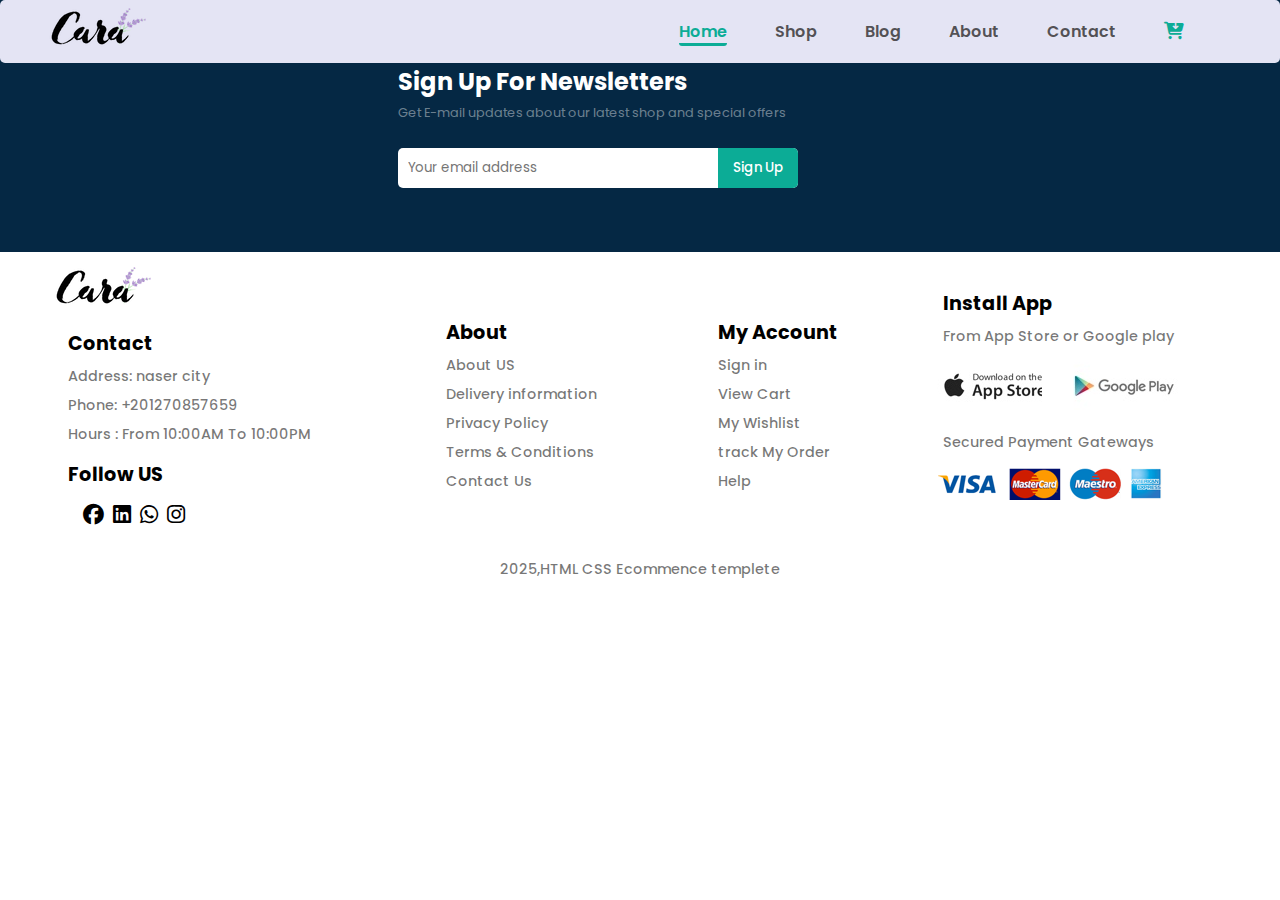
<file: contact.html>
<!DOCTYPE html>
<html lang="en">
  <head>
    <meta charset="UTF-8" />
    <meta name="viewport" content="width=device-width, initial-scale=1.0" />

    <title>AstroWear | Space-Themed Fashion Store</title>

    <!-- SEO Description -->
    <meta
      name="description"
      content="Explore the latest in space-inspired fashion at AstroWear. Shop premium quality t-shirts, hoodies, caps, and more. Fast shipping and secure checkout."
    />

    <!-- Open Graph Meta Tags for Social Media -->
    <meta
      property="og:title"
      content="AstroWear | Space-Inspired Clothing & Accessories"
    />
    <meta
      property="og:description"
      content="Discover unique, high-quality apparel with a cosmic twist. From galaxy tees to astronaut hoodies – AstroWear has something for every space enthusiast."
    />
    <meta property="og:image" content="./img/logo.png" />
    <meta property="og:url" content="https://yourdomain.com/" />
    <meta property="og:type" content="website" />

    <!-- Font Awesome -->
    <link
      rel="stylesheet"
      href="https://cdnjs.cloudflare.com/ajax/libs/font-awesome/6.5.0/css/all.min.css"
    />

    <!-- Animate on Scroll -->
    <link
      href="https://cdn.jsdelivr.net/npm/aos@2.3.4/dist/aos.css"
      rel="stylesheet"
    />

    <!-- Animate.css Library -->
    <link
      rel="stylesheet"
      href="https://cdnjs.cloudflare.com/ajax/libs/animate.css/4.1.1/animate.min.css"
    />

    <!-- Google Fonts -->
    <link
      href="https://fonts.googleapis.com/css2?family=Pacifico&display=swap"
      rel="stylesheet"
    />

    <!-- External CSS -->
    <link rel="stylesheet" href="style.css" />

    <!-- Favicon -->
    <link rel="icon" href="./img/f1.ico" />
  </head>


  <body>

    <div class="down-menu toggle">
          <ul class="nav-links">
          <li><a class="home-link-navigation" href="index.html">Home</a></li>
          <li><a href="shop.html">Shop</a></li>
          <li><a href="blog.html">Blog</a></li>
          <li><a href="about.html">About</a></li>
          <li><a href="contact.html">Contact</a></li>
          <li>
            <a href="cart.html" class="cart-icon" aria-label="View Cart">
              <i class="fa-solid fa-cart-arrow-down"></i>
            </a>
          </li>
        </ul>
    </div>

    <header>
      <nav>
        <div class="logo">
          <img src="./img/logo.png" alt="logo_image" />
        </div>

        <i  class="fa-solid fa-square-caret-down menu" onclick="Menu()"></i>
        <ul class="nav-links">
          <li><a class="home-link-navigation" href="index.html">Home</a></li>
          <li><a href="shop.html">Shop</a></li>
          <li><a href="blog.html">Blog</a></li>
          <li><a href="about.html">About</a></li>
          <li><a href="contact.html">Contact</a></li>
          <li>
            <a href="cart.html" class="cart-icon" aria-label="View Cart">
              <i class="fa-solid fa-cart-arrow-down"></i>
            </a>
          </li>
        </ul>
      </nav>
    </header>


    <main>
       <section class="signup">
        <div class="container">
          <div class="signuptext">
            <h4>Sign Up For Newsletters</h4>
            <p>
              Get E-mail updates about our latest shop and
              <span>special offers</span>
            </p>
          </div>
          <form action="">
            <input
              class="email"
              type="email"
              placeholder="Your email address"
              required
            />
            <input class="button" type="sumit" value="Sign Up" />
          </form>
        </div>
      </section>
</main>

    <footer>
        <div class="container">
        <div>
            <img class="logo" src="./img/logo.png" alt="logo-image">
            
            <div class="contact">
                <h5>Contact</h5>
            <p><span>Address</span>: naser city</p>
            <p><span>Phone</span>: +201270857659</p>
            <p><span>Hours</span> : From 10:00AM To 10:00PM </p>
            </div>
            <div class="follow">
                <h5>
                    Follow US
                </h5>
                <div class="social-media">
                    <i  class="fa-brands fa-facebook"></i>
                    <i  class="fa-brands fa-linkedin"></i>
                    <i  class="fa-brands fa-whatsapp"></i>
                    <i  class="fa-brands fa-instagram"></i>
                </div>
            </div>
        </div>


        <div>

            <div class="About">
                <h5>About</h5>
                <p>About US</p>
                <p>Delivery information</p>
                <p>Privacy Policy</p>
                <p>Terms & Conditions</p>
                <p>Contact Us</p>
            </div>
        </div>
        <div class="account"> 
            <h5>My Account</h5>
            <p>Sign in</p>
            <p>View Cart</p>
            <p> My Wishlist</p>
            <p>track My Order</p>
            <p>Help</p>
        </div>
        <div class="install">
            <h5>Install App</h5>
            <p>From App Store or Google play</p>

            <div>
                <img src="./img/pay/app.jpg"  alt="payment-image">
                <img src="./img/pay/play.jpg" alt="payment-image">
            </div>
            <p>Secured Payment Gateways</p>
            <div>
                <img class="pay" src="./img/pay/pay.png" alt="payment-image">
            </div>
        </div>
        </div>
        <p class="copyRight">2025,HTML CSS Ecommence templete</p>

    </footer>

        <script>
      let menuDown = document.getElementsByClassName("down-menu")[0];
      let menu = document.querySelector(".fa-square-caret-down");
      let blogContainer=document.querySelector(".blog");



      function Menu() {


        menuDown.classList.add("toggle");

        if (menu.classList.contains("fa-square-caret-down")) {
          // إذا كانت الأيقونة تشير إلى "سهم لأسفل"، اعرض القائمة وبدّل الأيقونة
          menuDown.classList.remove("toggle");
          menu.classList.remove("fa-square-caret-down");
          menu.classList.add("fa-square-caret-up");
        } else {
          menuDown.classList.add("toggle");
          menu.classList.remove("fa-square-caret-up");
          menu.classList.add("fa-square-caret-down");
        }
      }


    </script>
  </body>
</html>
</file>
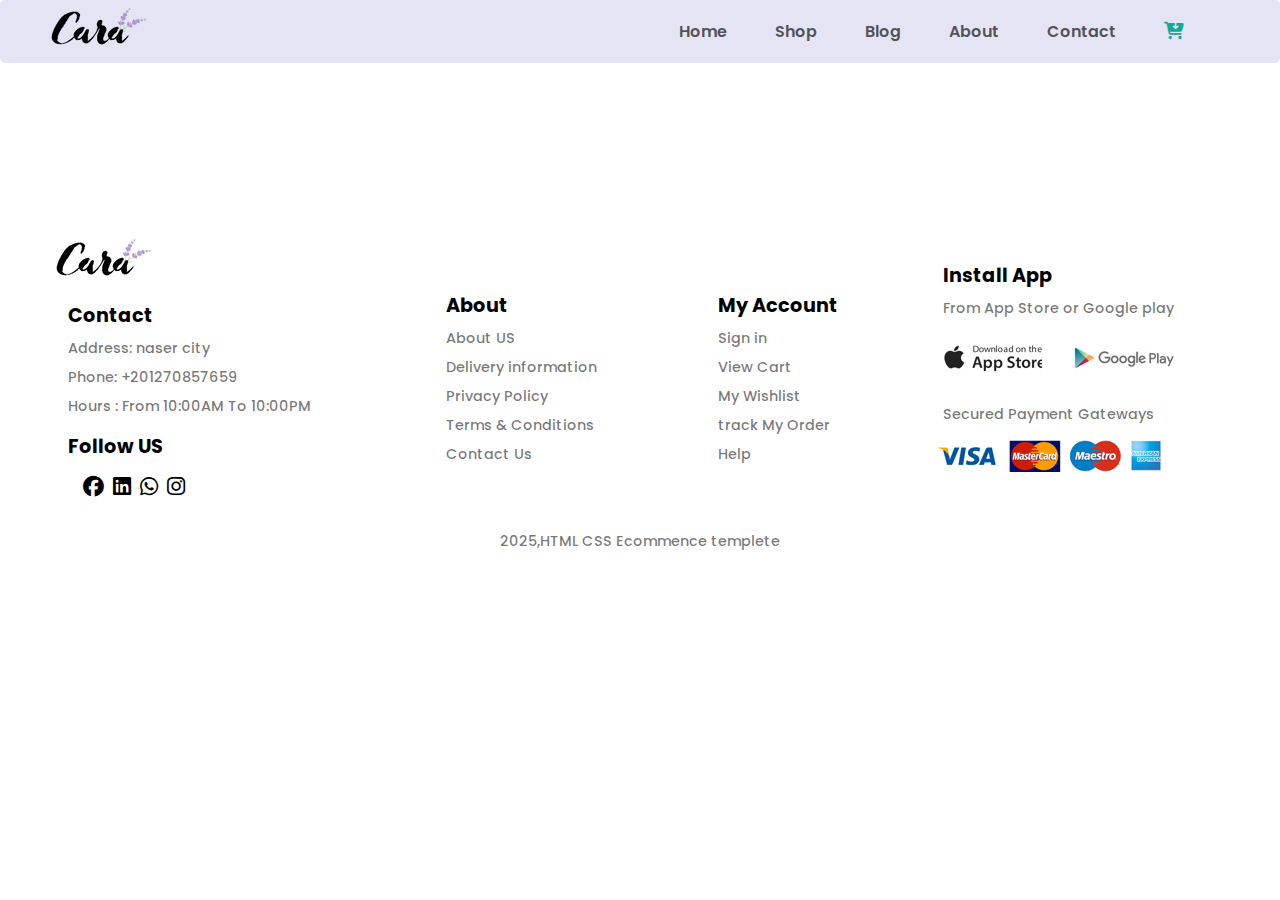
<file: selectProduct.html>
<!DOCTYPE html>
<html lang="en">
  <head>
    <meta charset="UTF-8" />
    <meta name="viewport" content="width=device-width, initial-scale=1.0" />

    <title>AstroWear | Space-Themed Fashion Store</title>

    <!-- SEO Description -->
    <meta
      name="description"
      content="Explore the latest in space-inspired fashion at AstroWear. Shop premium quality t-shirts, hoodies, caps, and more. Fast shipping and secure checkout."
    />

    <!-- Open Graph Meta Tags for Social Media -->
    <meta
      property="og:title"
      content="AstroWear | Space-Inspired Clothing & Accessories"
    />
    <meta
      property="og:description"
      content="Discover unique, high-quality apparel with a cosmic twist. From galaxy tees to astronaut hoodies – AstroWear has something for every space enthusiast."
    />
    <meta property="og:image" content="./img/logo.png" />
    <meta property="og:url" content="https://yourdomain.com/" />
    <meta property="og:type" content="website" />

    <!-- Font Awesome -->
    <link
      rel="stylesheet"
      href="https://cdnjs.cloudflare.com/ajax/libs/font-awesome/6.5.0/css/all.min.css"
    />

    <!-- Animate on Scroll -->
    <link
      href="https://cdn.jsdelivr.net/npm/aos@2.3.4/dist/aos.css"
      rel="stylesheet"
    />

    <!-- Animate.css Library -->
    <link
      rel="stylesheet"
      href="https://cdnjs.cloudflare.com/ajax/libs/animate.css/4.1.1/animate.min.css"
    />

    <!-- Google Fonts -->
    <link
      href="https://fonts.googleapis.com/css2?family=Pacifico&display=swap"
      rel="stylesheet"
    />

    <!-- External CSS -->
    <link rel="stylesheet" href="style.css" />



    <!-- Favicon -->
    <link rel="icon" href="./img/f1.ico" />
  </head>


  <body>

    <div class="down-menu toggle">
          <ul class="nav-links">
          <li><a href="index.html">Home</a></li>
          <li><a href="shop.html">Shop</a></li>
          <li><a href="blog.html">Blog</a></li>
          <li><a href="about.html">About</a></li>
          <li><a href="contact.html">Contact</a></li>
          <li>
            <a href="cart.html" class="cart-icon" aria-label="View Cart">
              <i class="fa-solid fa-cart-arrow-down"></i>
            </a>
          </li>
        </ul>
    </div>



    <header>
      <nav>
        <a href="index.html" class="logo">
          <img src="./img/logo.png" alt="logo_image" />
        </a>

        <i  class="fa-solid fa-square-caret-down menu" onclick="Menu()"></i>
        <ul class="nav-links">
          <li><a  href="index.html">Home</a></li>
          <li><a href="shop.html">Shop</a></li>
          <li><a href="blog.html">Blog</a></li>
          <li><a href="about.html">About</a></li>
          <li><a href="contact.html">Contact</a></li>
          <li>
            <a href="cart.html" class="cart-icon" aria-label="View Cart">
              <i class="fa-solid fa-cart-arrow-down"></i>
            </a>
          </li>
        </ul>
      </nav>
    </header>


    <main class="main-select-product" style="margin: 6em 2em;">
         <div class="pro-container">

         </div>
         
        </div>
        </main>


    
    <footer>
        <div class="container">
        <div>
            <img class="logo" src="./img/logo.png" alt="logo-image">
            
            <div class="contact">
                <h5>Contact</h5>
            <p><span>Address</span>: naser city</p>
            <p><span>Phone</span>: +201270857659</p>
            <p><span>Hours</span> : From 10:00AM To 10:00PM </p>
            </div>
            <div class="follow">
                <h5>
                    Follow US
                </h5>
                <div class="social-media">
                    <i  class="fa-brands fa-facebook"></i>
                    <i  class="fa-brands fa-linkedin"></i>
                    <i  class="fa-brands fa-whatsapp"></i>
                    <i  class="fa-brands fa-instagram"></i>
                </div>
            </div>
        </div>


        <div>

            <div class="About">
                <h5>About</h5>
                <p>About US</p>
                <p>Delivery information</p>
                <p>Privacy Policy</p>
                <p>Terms & Conditions</p>
                <p>Contact Us</p>
            </div>
        </div>
        <div class="account"> 
            <h5>My Account</h5>
            <p>Sign in</p>
            <p>View Cart</p>
            <p> My Wishlist</p>
            <p>track My Order</p>
            <p>Help</p>
        </div>
        <div class="install">
            <h5>Install App</h5>
            <p>From App Store or Google play</p>

            <div>
                <img src="./img/pay/app.jpg"  alt="payment-image">
                <img src="./img/pay/play.jpg" alt="payment-image">
            </div>
            <p>Secured Payment Gateways</p>
            <div>
                <img class="pay" src="./img/pay/pay.png" alt="payment-image">
            </div>
        </div>
        </div>
        <p class="copyRight">2025,HTML CSS Ecommence templete</p>

    </footer>


    <script>

let mainSelectProduct=document.getElementsByClassName("pro-container")[0];
console.log(mainSelectProduct)
let menuDown=document.getElementsByClassName("down-menu")[0];

let menu=document.querySelector(".fa-square-caret-down");


function Menu(){
  menuDown.classList.add("toggle");

  if (menu.classList.contains("fa-square-caret-down")) {
    // إذا كانت الأيقونة تشير إلى "سهم لأسفل"، اعرض القائمة وبدّل الأيقونة
    menuDown.classList.remove("toggle");
    menu.classList.remove("fa-square-caret-down");
    menu.classList.add("fa-square-caret-up");
  } else {
   
    menuDown.classList.add("toggle");
    menu.classList.remove("fa-square-caret-up");
    menu.classList.add("fa-square-caret-down");
  }
}


let i = parseInt(localStorage.getItem("i"));
let x = parseInt(localStorage.getItem("w"));

console.log(i)
console.log(x)
        
let products = [
  {image:"./img/products/n8.jpg" , name: "Cartoon Astronaut T-shirt", price: 78 ,num:1 },
  {image:"./img/products/n7.jpg" , name: "Retro Space Hoodie", price: 120       ,num:1  },
  {image:"./img/products/n6.jpg" , name: "Minimal Moon Tee", price: 65          ,num:1  },
  {image:"./img/products/n5.jpg" , name: "Galaxy Print Sweatshirt", price:95    ,num:1  },
  {image:"./img/products/n4.jpg" , name: "Astronaut Mug", price: 35             ,num:1  },
  {image:"./img/products/n3.jpg" , name: "Black Hole Cap", price: 40            ,num:1   },
  {image:"./img/products/n2.jpg" , name: "Cosmic Socks Set", price: 25          ,num:1    },
  {image:"./img/products/n1.jpg" , name: "Nebula Oversized Tee", price: 85      ,num:1   },

];

let newProducts = [
  { image: "./img/products/f8.jpg", name: "Galaxy Rider T-shirt", price: 89 ,num:1},
  { image: "./img/products/f7.jpg", name: "Moonwalk Graphic Tee", price: 75 ,num:1},
  { image: "./img/products/f6.jpg", name: "Orbit Explorer Shirt", price: 99 ,num:1},
  { image: "./img/products/f5.jpg", name: "Starfield Casual Tee", price: 69 ,num:1},
  { image: "./img/products/f4.jpg", name: "Astronaut Drift T-shirt", price: 80 ,num:1},
  { image: "./img/products/f3.jpg", name: "Planet Hopper Tee", price: 72       ,num:1},
  { image: "./img/products/f2.jpg", name: "Rocket Journey T-shirt", price: 95  ,num:1},
  { image: "./img/products/f1.jpg", name: "Solar System T-shirt", price: 85    ,num:1}

];



function display(){
    let selectProduct=``;
    if(i !== -1 && !isNaN(i)) {
 
  
    selectProduct=`
          
        <div class="image-product-container">
            <img  src=${products[i].image} alt="selected-image">
        </div>

        <div class="text-product-container">
            <h3>${products[i].name}</h3>
            <p class="price">${products[i].price}$</p>
            <select name="size" id="size">
                <option value="small">Small</option>
                <option value="meduim">Meduim</option>
                <option value="large">Large</option>
                 <option value="large">X-Large</option>
                  <option value="large">2X</option>
                  <option value="large">3X</option>
                  <option value="large">4X</option>
                  <option value="large">5X</option>

            </select>
            <div class="add-cart">
                <input type="number" min="1" max="10" value="1">
                <a href="#">Add to cart</a>
            </div>
            <div class="product-details">
                <h3>product Details</h3>
                <p>Lorem ipsum dolor sit amet 
                    consectetur adipisicing elit. Sint doloremque incidunt,
                     vel eaque, alias suscipit, laborum non voluptate at 
                     sapiente fuga hic qui. Sequi, eos rerum? Possimus expedita
                      quasi voluptates ratione. Porro impedit ipsa ratione
                     fugit ab quasi qui, nesciunt quisquam delectus ducimus!</p>
            </div>
        </div>
       
    `
    }
else if (x !== -1 && !isNaN(x)){

  
    selectProduct=`
          
        <div class="image-product-container">
            <img  src=${newProducts[x].image} alt="selected-image">
        </div>

        <div class="text-product-container">
            <h3>${newProducts[x].name}</h3>
            <p class="price">${newProducts[x].price}$</p>
            <select name="size" id="size">
                <option value="small">Small</option>
                <option value="meduim">Meduim</option>
                <option value="large">Large</option>
                 <option value="large">X-Large</option>
                  <option value="large">2X</option>
                  <option value="large">3X</option>
                  <option value="large">4X</option>
                  <option value="large">5X</option>

            </select>
            <div class="add-cart">
                <input type="number" min="1" max="10" value="1">
                <a href="#">Add to cart</a>
            </div>
            <div class="product-details">
                <h3>product Details</h3>
                <p>Lorem ipsum dolor sit amet 
                    consectetur adipisicing elit. Sint doloremque incidunt,
                     vel eaque, alias suscipit, laborum non voluptate at 
                     sapiente fuga hic qui. Sequi, eos rerum? Possimus expedita
                      quasi voluptates ratione. Porro impedit ipsa ratione
                     fugit ab quasi qui, nesciunt quisquam delectus ducimus!</p>
            </div>
        </div>
       
    `
    }

  
  mainSelectProduct.innerHTML=selectProduct;
}
display();

    </script>
  </body>
</html>
</file>
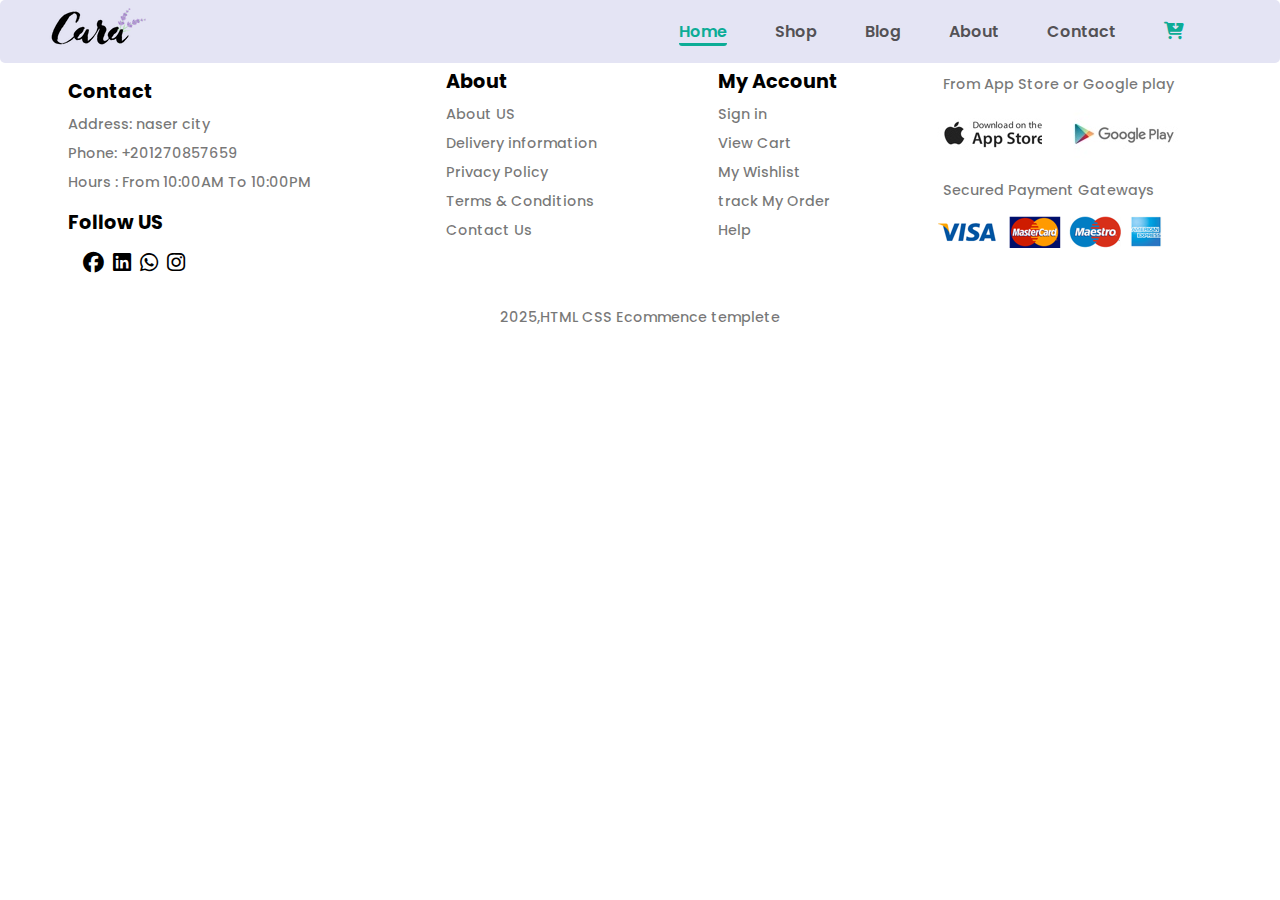
<file: sproduct.html>
<!DOCTYPE html>
<html lang="en">
  <head>
    <meta charset="UTF-8" />
    <meta name="viewport" content="width=device-width, initial-scale=1.0" />

    <title>AstroWear | Space-Themed Fashion Store</title>

    <!-- SEO Description -->
    <meta
      name="description"
      content="Explore the latest in space-inspired fashion at AstroWear. Shop premium quality t-shirts, hoodies, caps, and more. Fast shipping and secure checkout."
    />

    <!-- Open Graph Meta Tags for Social Media -->
    <meta
      property="og:title"
      content="AstroWear | Space-Inspired Clothing & Accessories"
    />
    <meta
      property="og:description"
      content="Discover unique, high-quality apparel with a cosmic twist. From galaxy tees to astronaut hoodies – AstroWear has something for every space enthusiast."
    />
    <meta property="og:image" content="./img/logo.png" />
    <meta property="og:url" content="https://yourdomain.com/" />
    <meta property="og:type" content="website" />

    <!-- Font Awesome -->
    <link
      rel="stylesheet"
      href="https://cdnjs.cloudflare.com/ajax/libs/font-awesome/6.5.0/css/all.min.css"
    />

    <!-- Animate on Scroll -->
    <link
      href="https://cdn.jsdelivr.net/npm/aos@2.3.4/dist/aos.css"
      rel="stylesheet"
    />

    <!-- Animate.css Library -->
    <link
      rel="stylesheet"
      href="https://cdnjs.cloudflare.com/ajax/libs/animate.css/4.1.1/animate.min.css"
    />

    <!-- Google Fonts -->
    <link
      href="https://fonts.googleapis.com/css2?family=Pacifico&display=swap"
      rel="stylesheet"
    />

    <!-- External CSS -->
    <link rel="stylesheet" href="style.css" />

    <!-- Favicon -->
    <link rel="icon" href="./img/f1.ico" />
  </head>

  <body>
    <div class="down-menu toggle">
      <ul class="nav-links">
        <li><a class="home-link-navigation" href="index.html">Home</a></li>
        <li><a href="shop.html">Shop</a></li>
        <li><a href="blog.html">Blog</a></li>
        <li><a href="about.html">About</a></li>
        <li><a href="contact.html">Contact</a></li>
        <li>
          <a href="cart.html" class="cart-icon" aria-label="View Cart">
            <i class="fa-solid fa-cart-arrow-down"></i>
          </a>
        </li>
      </ul>
    </div>

    <header>
      <nav>
        <a href="index.html" class="logo">
          <img src="./img/logo.png" alt="logo_image" />
        </a>

        <i class="fa-solid fa-square-caret-down menu" onclick="Menu()"></i>
        <ul class="nav-links">
          <li><a class="home-link-navigation" href="index.html">Home</a></li>
          <li><a href="shop.html">Shop</a></li>
          <li><a href="blog.html">Blog</a></li>
          <li><a href="about.html">About</a></li>
          <li><a href="contact.html">Contact</a></li>
          <li>
            <a href="cart.html" class="cart-icon" aria-label="View Cart">
              <i class="fa-solid fa-cart-arrow-down"></i>
            </a>
          </li>
        </ul>
      </nav>
    </header>

    <footer>
      <div class="container">
        <div>
          <img class="logo" src="./img/logo.png" alt="logo-image" />

          <div class="contact">
            <h5>Contact</h5>
            <p><span>Address</span>: naser city</p>
            <p><span>Phone</span>: +201270857659</p>
            <p><span>Hours</span> : From 10:00AM To 10:00PM</p>
          </div>
          <div class="follow">
            <h5>Follow US</h5>
            <div class="social-media">
              <i class="fa-brands fa-facebook"></i>
              <i class="fa-brands fa-linkedin"></i>
              <i class="fa-brands fa-whatsapp"></i>
              <i class="fa-brands fa-instagram"></i>
            </div>
          </div>
        </div>

        <div>
          <div class="About">
            <h5>About</h5>
            <p>About US</p>
            <p>Delivery information</p>
            <p>Privacy Policy</p>
            <p>Terms & Conditions</p>
            <p>Contact Us</p>
          </div>
        </div>
        <div class="account">
          <h5>My Account</h5>
          <p>Sign in</p>
          <p>View Cart</p>
          <p>My Wishlist</p>
          <p>track My Order</p>
          <p>Help</p>
        </div>
        <div class="install">
          <h5>Install App</h5>
          <p>From App Store or Google play</p>

          <div>
            <img src="./img/pay/app.jpg" alt="payment-image" />
            <img src="./img/pay/play.jpg" alt="payment-image" />
          </div>
          <p>Secured Payment Gateways</p>
          <div>
            <img class="pay" src="./img/pay/pay.png" alt="payment-image" />
          </div>
        </div>
      </div>
      <p class="copyRight">2025,HTML CSS Ecommence templete</p>


    </footer>

    <script>
      let menuDown = document.getElementsByClassName("down-menu")[0];
      let menu = document.querySelector(".fa-square-caret-down");
      let blogContainer = document.querySelector(".blog");

      function Menu() {
        menuDown.classList.add("toggle");

        if (menu.classList.contains("fa-square-caret-down")) {
          // إذا كانت الأيقونة تشير إلى "سهم لأسفل"، اعرض القائمة وبدّل الأيقونة
          menuDown.classList.remove("toggle");
          menu.classList.remove("fa-square-caret-down");
          menu.classList.add("fa-square-caret-up");
        } else {
          menuDown.classList.add("toggle");
          menu.classList.remove("fa-square-caret-up");
          menu.classList.add("fa-square-caret-down");
        }
      }
    </script>
  </body>
</html>
</file>
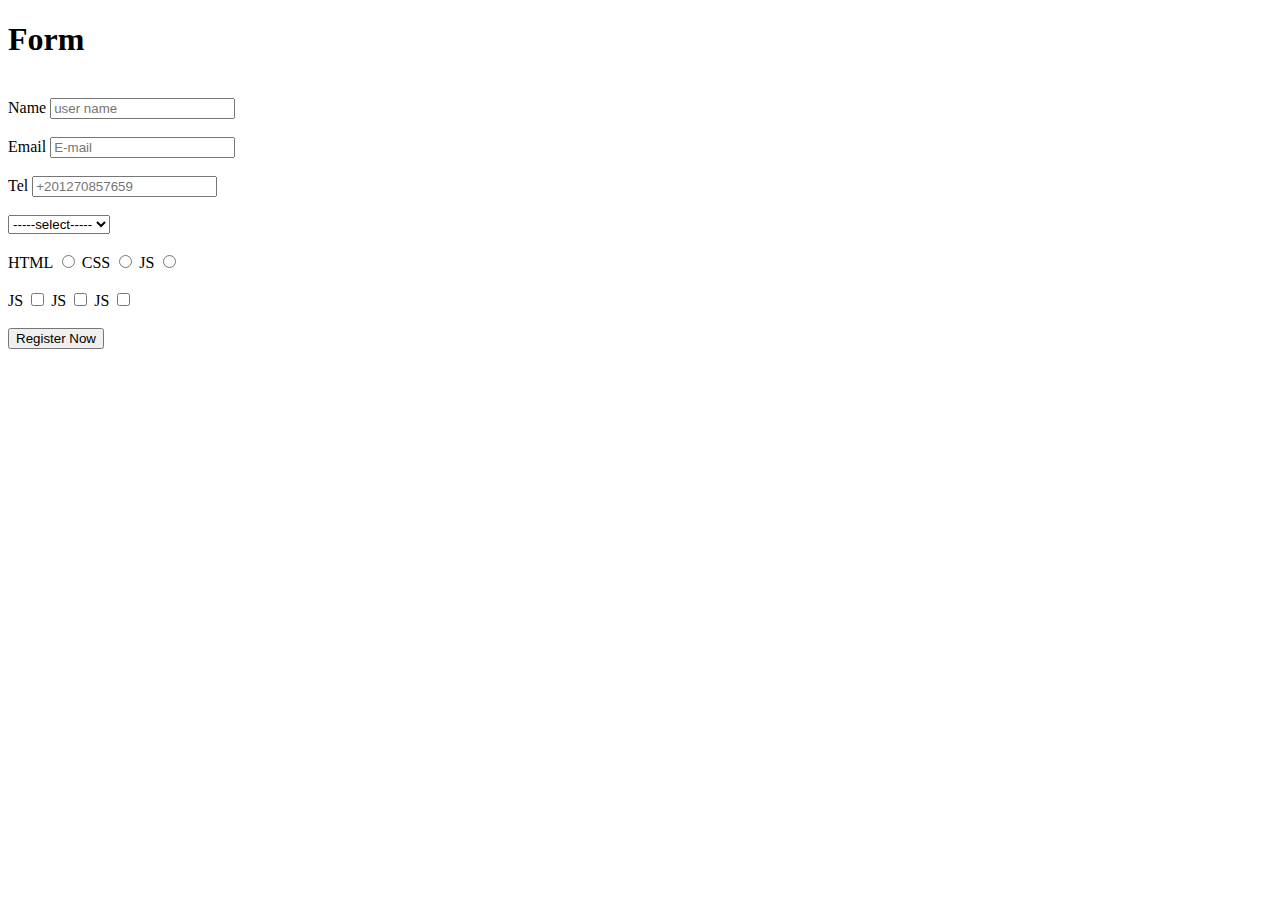
<file: test.html>
<!DOCTYPE html>
<html lang="en">
<head>
    <meta charset="UTF-8">
    <meta name="viewport" content="width=device-width, initial-scale=1.0">
    <title>Form</title>
</head>
<body>
    <h1>Form</h1>
    <br>

    <!-- form -->
    <form action="registration.php" method="post">
        <!-- user name -->
        <div>
           <label for="Name">Name</label>
           <input type="text" placeholder="user name" id="Name" name="Name" required title="please enter Your name">
        </div>
        <br>

        <!-- email -->
           <div>
           <label for="Email">Email</label>
           <input type="email" placeholder="E-mail" id="Email" name="Email" required title="please enter Your Email">
        </div>
        <br>

            <!-- tel -->
           <div>
           <label for="Tel">Tel</label>
           <input type="tel" placeholder="+201270857659" id="Tel" name="Tel" required title="please enter Your phone number">
        </div>
        <br>

        <!-- selection -->
         <select name="Type of Event" id="Event">
            <option value="none">-----select-----</option>
            <option value="click">click</option>
            <option value="blur">blur</option>
            <option value="focus">focus</option>
         </select>
         <br>
         <br>

         <!-- radio button -->
          <div>
            <label for="HTML">HTML</label>
            <input type="radio" name="front-end"  id="HTML" value="HTML">
             <label for="CSS">CSS</label>
            <input type="radio" name="front-end"  id="CSS"value="CSS">
             <label for="JS">JS</label>
            <input type="radio" name="front-end"  id="JS"value="JS">
          </div>
          <br>

              <!--checkbox -->
          <div>
            <label for="py">JS</label>
            <input type="checkbox" name="front-end" id="py" value="python">
            <label for="ja">JS</label>
            <input type="checkbox" name="front-end" id="ja" value="java">
            <label for="C">JS</label>
            <input type="checkbox" name="front-end" id="C" value="C++">
          </div>
          <br>

          <input type="submit" value="Register Now">

    </form>
</body>
</html>
</file>
<file: style.css>
@import url('https://fonts.googleapis.com/css2?family=Exo+2:ital,wght@0,100..900;1,100..900&family=Indie+Flower&family=Lexend:wght@100..900&family=Permanent+Marker&family=Poppins:ital,wght@0,100;0,200;0,300;0,400;0,500;0,600;0,700;0,800;0,900;1,100;1,200;1,300;1,400;1,500;1,600;1,700;1,800;1,900&family=Roboto:ital,wght@0,100..900;1,100..900&display=swap');
*{
    padding: 0;
    margin: 0;
    box-sizing: border-box;
    font-family: "Poppins", sans-serif;
    scroll-behavior: smooth;
}

.down-menu{
    display: flex;
    justify-content: center;
    background-color: #e4e4f4 ;
    z-index: 1000000;
    position: fixed;
    width: 100%;
    top: 63px;
    box-shadow: 0 2px 12px rgba(128, 128, 128, 0.336);
    border-radius: 10px;
    padding: 10px;
}
.down-menu ul{
    list-style-type: none;
    padding: 1em;
}
.down-menu a{
    text-decoration: none;
    font-size: 1em;
    font-weight: 600;
    color: rgba(43, 41, 41, 0.788);
    
}
.down-menu .cart-icon{
    line-height: 8px;
    font-size: 1.1em;
}


header{
    

   padding:0.5em 2em ;
   background-color:#e4e4f4 ;
   border-radius: 5px;
   position: fixed;
   width: 100%;
   z-index: 100;
  top: 0;
  left: 0;
}
header .menu{
    display: none;
    font-size: 1.5em;
    cursor: pointer;
}
header .menu:hover{
    color: #ffffff;
}
nav{
    display: flex;
    justify-content: space-between;
    align-items: center;
    margin-right:1em ;
    margin-left: 1em;
}
nav ul{
    display: flex;
    list-style-type: none;
}
nav ul li{
    margin-right: 3em;
}
nav ul a{
    text-decoration: none;
    font-size: 1em;
    font-weight: 600;
    color: rgba(43, 41, 41, 0.788);
    

}
nav ul i{
    color:rgb(12, 172, 150);
    font-size: 1.1em;
    display: flex;
    align-self: center;
}
nav ul a:hover{
color: rgb(12, 172, 150);
border-bottom-style: solid;
border-width: 3px;
border-radius: 3px; 
}
header .home-link-navigation{
color: rgb(12, 172, 150);
border-bottom-style: solid;
border-width: 3px;
border-radius: 3px;

}
/* #########################3 */
/* main section-header */
.header{
     background-image: url('./img/hero4.png');
    display: flex;
    justify-content: space-between;
    margin: 6.5vh 0;
    min-height: 90vh;
    width: 100%;
    align-items: center;
    background-color: #e4e4f4;
    flex-wrap: wrap-reverse;
    background-position:top 25% right 0;
    
    background-repeat: no-repeat;
    background-size: contain;
}

.text-header{
    margin-left: 4em;
    
}
.header h3{
   font-size: 1em;
   color: rgba(0, 0, 0, 0.678);
}

.header h1{
    font-size: 3em;
    font-weight: 600;
    color: rgba(0, 0, 0, 0.726);

}
.header h1 span{
    color: rgb(18, 185, 177);
}
.header p{
   font-size: 0.9em;
   color: rgba(0, 0, 0, 0.534);
   margin:0  0 2em 0;
}
.header a{
    background-image: url('./img/button.png');
  background-size: cover; /* أو contain حسب الحاجة */
  background-repeat: no-repeat;
  background-position: center;
  width: 150px;
  height: 50px;
  border: none;
  cursor: pointer;
  text-decoration: none;
  padding: 1em;
  color: rgb(23, 196, 187);
  font-weight: 500;
}
/* ####################### */
/* feature */
.feature{
    padding: 2px 10px;
    margin: 3em 1em;
}
.feature .features{
    display: flex;
    justify-content: center;
    min-width:8em ;
    flex-wrap: wrap;
}
.feature .features img{
    width: 100%;
    
}
.feature-item{
    box-shadow: 1px 1px 4px rgba(128, 128, 128, 0.342);
    margin:1em 0.5em;
    border-radius: 5px;
    padding: 25px 2px;
}
/* ################ */
.feature-products .container ,.new-products .container{
    display: flex;
    justify-content: center;
    flex-wrap: wrap;
    
}
.feature-products ,.new-products {
    display: flex;
    flex-direction: column;
    align-items: center;
    margin: 2em 0;
}
.feature-products h2{
    display: flex;
    justify-content: center;
    font-size: 2.5em;
}
.feature-products p{
    display: flex;
    justify-content: center;
    margin-bottom: 1em;
    color: rgba(0, 0, 0, 0.623);

}
.feature-products .card , .new-products .card{
    width: 25em;
    border-radius: 1em;
    padding: 1em;
    margin: 0.5em;
    position: relative;

    
}

.feature-products .card img ,.new-products .card img{
    width: 100%;
    height: 70%;
    border-radius: 1em;
    border-bottom-left-radius: 0em;
    border-bottom-right-radius: 0em;
    
}
.feature-products .text-inner-card , .new-products .text-inner-card{
    padding: 1em ;
    box-shadow: 0 3px 7px rgba(128, 128, 128, 0.185);
    border-radius: 7px;
    position: relative;
    top: -40px;
    left: -10px;
    z-index: 10;
    background-color: rgb(255, 255, 255);

    
}
.feature-products .text-inner-card p ,.new-products .text-inner-card p{
    text-align: start;
    display: flex;
    justify-content: start;
    margin: 0;
    font-size: .8em;
}
.feature-products .text-inner-card h3 ,.new-products .text-inner-card h3{
    font-size:1em;
    margin-bottom: 2px;
}
.feature-products .text-inner-card .stars i ,.new-products  .text-inner-card .stars i{
   color: gold;
   font-size: 0.7em;

}
.feature-products .text-inner-card .last-section-card ,.new-products .text-inner-card .last-section-card{
    display: flex;
    justify-content: space-between;
    margin-top: 2px;
    align-items: center;
}

.feature-products .text-inner-card .last-section-card p ,.new-products .text-inner-card .last-section-card p{
    font-weight: 600;
    color: green;
    font-size: 0.8em;
}
.feature-products .text-inner-card .last-section-card i ,.new-products  .text-inner-card .last-section-card i{
    font-weight: 600;
    color: green;
    font-size: 0.8em;
    background-color: aliceblue;
    padding: 7px;
    border-radius: 3px;
    display: flex;
    align-items: center;

}
.feature-products .text-inner-card .last-section-card i:hover ,.new-products .text-inner-card .last-section-card i:hover{
   /* transform: scale(1.1); */
   cursor: pointer;
   background-color: rgba(0, 128, 0, 0.637);
   color: #ffffff;
}


/* ######################## */
/* offer section */
.offer{
    display: flex;
    flex-direction: column;
    justify-content: center;
    align-items: center;
    padding: 2em;
    background-image: url('./img/banner/b2.jpg');
    background-repeat: no-repeat;
    width: 100%;
    background-size: cover;
    min-height: 30vh;
    
}
.offer p{
    color:#ffffff;
    font-size: 0.9em;

}
.offer h3{
    font-size: 1.8em;
    color: #ffffff;
    /* display: flex;
    justify-content: center;
    flex-direction: column; */
    text-align: center;
}
.offer span{
    font-size:1.4em ;
    color: rgb(187, 8, 8);
}
.offer a{
    margin-top: 10px;
    padding: 10px 20px ;
    color: #000000;
    text-decoration: none;
    background-color: #ffffff;
    border-radius: 0.5em;
}
.offer a:hover{
  color: #ffffff;
  background-color: rgb(12, 114, 12);
  transition: 0.1s ease-in-out;
}

.new-products{
    display: flex;
    flex-direction: column;
    align-items: center;
    margin:3em  1em;
    padding: 1em;
}
.new-products h2{
    font-size: 2.5em;
    font-weight: 700;
    color: #000000e7;
    text-align: center;
}
.new-products p{
    font-size: 1em;
    font-weight: 400;
    color: #00000059;
    text-align: center;
    margin-bottom: 2em;
}

/* #################### */
/* up  parts*/
.shopping{
    padding: 2em;
    margin: 2em 0;
}
.shopping p{
    color: white;
    font-size: 0.8em;
}
.shopping h3{
    color: white;
    font-size: 1.5em;
}
.shopping a{
    text-decoration: none;
    padding: 0.5em 2em;
    color: white;
    border-style: double;
    margin: 1em;
    border-radius: 5px;
}
.shopping a:hover{
  border-style: none;
  background-color: rgb(16, 138, 81);
  
}
.down div,.up div{
    display: flex;
    flex-direction: column;
    align-items: center;
    justify-content: center;
      
}
.up ,.down{
    display: flex;
    justify-content: space-between;
    flex-wrap: wrap;

    
}

.one{
   background-image: url('./img/banner/b17.jpg');
   width: 49.5%;
   margin: 0.8em 0;
   height:40vh;
   background-repeat: no-repeat;
   background-size: cover;
   background-position: 50% center;
   border-radius: 0.5em;
   
   
}
.two{
   border-radius: 0.5em;
   width: 49.5%;
   margin: 0.8em 0;
   height:40vh;
   background-repeat: no-repeat;
   background-size: cover;
   background-position: 50% center;
background-image:url('./img/banner/b10.jpg');
}
.three{
      border-radius: 0.5em;
   width: 33%;
   margin: 0.8em 0;
   height:30vh;
   background-repeat: no-repeat;
   background-size: cover;
   background-position: 50% center;
background-image: url('./img/banner/b7.jpg');
}
.four{
          border-radius: 0.5em;
   width: 33%;
   margin: 0.8em 0;
   height:30vh;
   background-repeat: no-repeat;
   background-size: cover;
   background-position: 50% center;
   text-align: center;
background-image: url('./img/banner/b19.jpg');
}
.five{
          border-radius: 0.5em;
   width: 33%;
   margin: 0.8em 0;
   height:30vh;
   background-repeat: no-repeat;
   background-size: cover;
   background-position: 50% center;
  background-image: url('./img/banner/b18.jpg');
}

@media (max-width: 768px) {
 
    .feature-products .card , .new-products .card{
    width: 21em;
    border-radius: 1em;
    padding: 1em;
    margin: 0.5em;
    position: relative;

    
}
  .one, .two {
    width: 100%;
  }

  .three, .four, .five {
    width: 100%;
  }
  nav ul {
    display: none;

  }
  .header{
   background-image: none;
    justify-content: center;
    align-self: center;   
}
header .menu{
display: flex;
}



}


@media (max-width: 900px) {
 

  .header{
   background-image: none;
    justify-content: center;
    align-self: center;   
}



}




/* ############################ */
.signup{

    background-color: rgb(5, 40, 68);
    padding: 4em 8em;
    display: flex;
    justify-content: center;
    align-items: center;
    flex-wrap: wrap;
    min-width:100%
}

.signuptext h4{
    color: #ffffff;
    font-size: 1.5em;
    margin-bottom: 5px;
    
}
.signuptext p{
    color: #ffffff6b;
    font-size: 0.8em;
    margin-bottom: 5px;
    margin-bottom: 2em;
}
.signup form .email {
   padding: 10px 10px;
   width: 30em;
   
   position: relative;
   border-radius: 5px;
   border-style: none;
}
.signup form .button{
    padding: 10px;
    width: 6em;
    position: relative;
    left: -84.5px;
    background-color: rgb(12, 172, 150);
    border-style: none;
    text-align: center;
    font-weight: 500;
    color: #ffffff;
    cursor: pointer;
    border-radius: 5px;
    border-bottom-left-radius: 0;
    border-top-left-radius: 0;
}


@media (max-width: 1200px) {
 .signup{
    
    display: flex;
    flex-direction: column;
    

 }
  
}

@media (max-width: 1200px)and(min-width:740px) {
.signup form .email {
   padding: 10px 10px;
   width: 20em;
 
}
.signup form .button{
    padding: 10px;
    width: 6em;
    position: relative;
    left: -83.5px;
}
}

@media (max-width:840px) {
    .signup form{
        width: 40vw;
        margin: auto;
    }
    .signup form .email {
   padding: 5px 10px;
  
 
}
.signup form .button{
    padding: 5px 50px;
    width: 6em;
    position:static;
    margin-top: 5px;
    border-radius: 5px;
    display: flex;
    justify-self: center;
    justify-items: center;
}



.signup{

    background-color: rgb(5, 40, 68);
    padding: 4em 8em;
    display: flex;
    justify-content: center;
    align-items: center;
    flex-wrap: wrap;
    width:100vw
}
.signup .container{
    width: 100%
}

.signuptext h4{
    color: #ffffff;
    font-size: 1.5em;
    margin-bottom: 5px;
    
}

.signuptext p{
    width: 100%;
}
.signup form .email {
  width: 100%;
}
.signup form .button{
width: 50%;
margin-left:  auto;
margin-right: auto;
}
}

/* ################## */
footer .container{
    display: flex;
    justify-content: space-around;
    align-items: center;
    flex-wrap: wrap;
}
footer .container div{
  margin: 15px;
}
footer .container p{
    margin-top: 8px;
  font-size: 0.9em;
  color: #00000088;
  font-weight: 500;
}
footer .container h5{
    
  font-size: 1.2em;
  color: #000000;
}
footer .copyRight{
    display: flex;
    justify-content: center;
     font-size: 0.9em;
     color: #00000088;
  font-weight: 500;
  margin-bottom: 3em;
  
}
footer .install img{
   margin-left: -45px;
}
footer .install .pay{
   margin-left: -20px;
}
footer i{
    margin-right: 5px;
    font-size: 1.3em;
}
.toggle{
    display: none;
}


/* 333333333333333333 */
.pro-container{
    display: flex;
    padding: 1em;
   
}

.image-product-container img{
    width: 45vw ;
    margin-right: 1em;
    border-radius: 10px;
}
.text-product-container{
    max-width: 50%;
    
}
.text-product-container h3{
   font-size: 1.2em;
   font-weight: 600;
   margin-bottom: 0.5em;
}
.text-product-container .price{
    color: rgb(5, 141, 5);
    font-weight: 500;
    margin-bottom: 0.5em;
}
.text-product-container select {
    width: 25%;
    border-radius: 0.5em;
    border-style: none;
    box-shadow: 0 3px 8px rgba(128, 128, 128, 0.116);
    padding:4px 10px;
    margin-bottom: 0.5em;
}
.add-cart input{
     width: 15%;
    border-radius: 0.5em;
    border-style: none;
    box-shadow: 0 3px 8px rgba(128, 128, 128, 0.116);
    padding:4px 10px;
    margin-bottom: 0.5em;
    margin-right: 0.3em;
}
.add-cart a{
    text-decoration: none;
    color: #ffffff;
    border-radius: 0.5em;
    border-style: none;
    box-shadow: 0 3px 8px  rgba(114, 150, 114, 0.425);
    padding:5px 10px;
    margin-bottom: 0.5em;
    margin-left: 0.3em;
    background-color: green;
    font-size: 0.7em;
}
.product-details{
    margin-top: 2em;
}
.product-details h3{
    font-size: 1.3em;
    margin-bottom: 1em;
    font-weight: 600;

}
.product-details p{
    font-size: 1em;
    font-style: italic;
}

.cart{
    display: none;
    z-index: 1000000;
    position: fixed;
    top: 8%;
    left: 35%;
    max-width: 40em;

    background-color: #fdfdfd;
    padding: 10px 20px 10px 20px;
    box-shadow: 0 3px 10px rgba(128, 128, 128, 0.384);
    border-radius: 7px;
    border-left-style: solid;
    border-left-width: 2em;
    border-color: rgb(32, 177, 32);
    animation: up 2s ease-in-out;
    
}
@keyframes up {
   from{
       opacity: 1;

   }
   to{
     opacity: 0;
     transform: translateY(-100px);
   } 
}

@media  (min-width:1200px) {
    .image-product-container img{
    width: 35vw ;
  
}
}

@media  (min-width:1400px) {
    .image-product-container img{
    width: 25vw ;
  
}
}


@media  (max-width:750px) {
.pro-container{

 
 flex-wrap: wrap;
 

}
.image-product-container img{
    width: 100% ;
  
}
.add-cart{
    display: flex;
    flex-wrap: wrap;

}
.add-cart input{
    width: 100%;
    margin-bottom: 10px;
}
.text-product-container select{
    width: 100%;
    margin-bottom: 10px;
}
.add-cart a{
    width: 100%;
    margin-top: 10px;
}
.text-product-container{
    max-width: 100%;
    
}

.cart{
  
    
    left: 25%;
}

}
</file>
